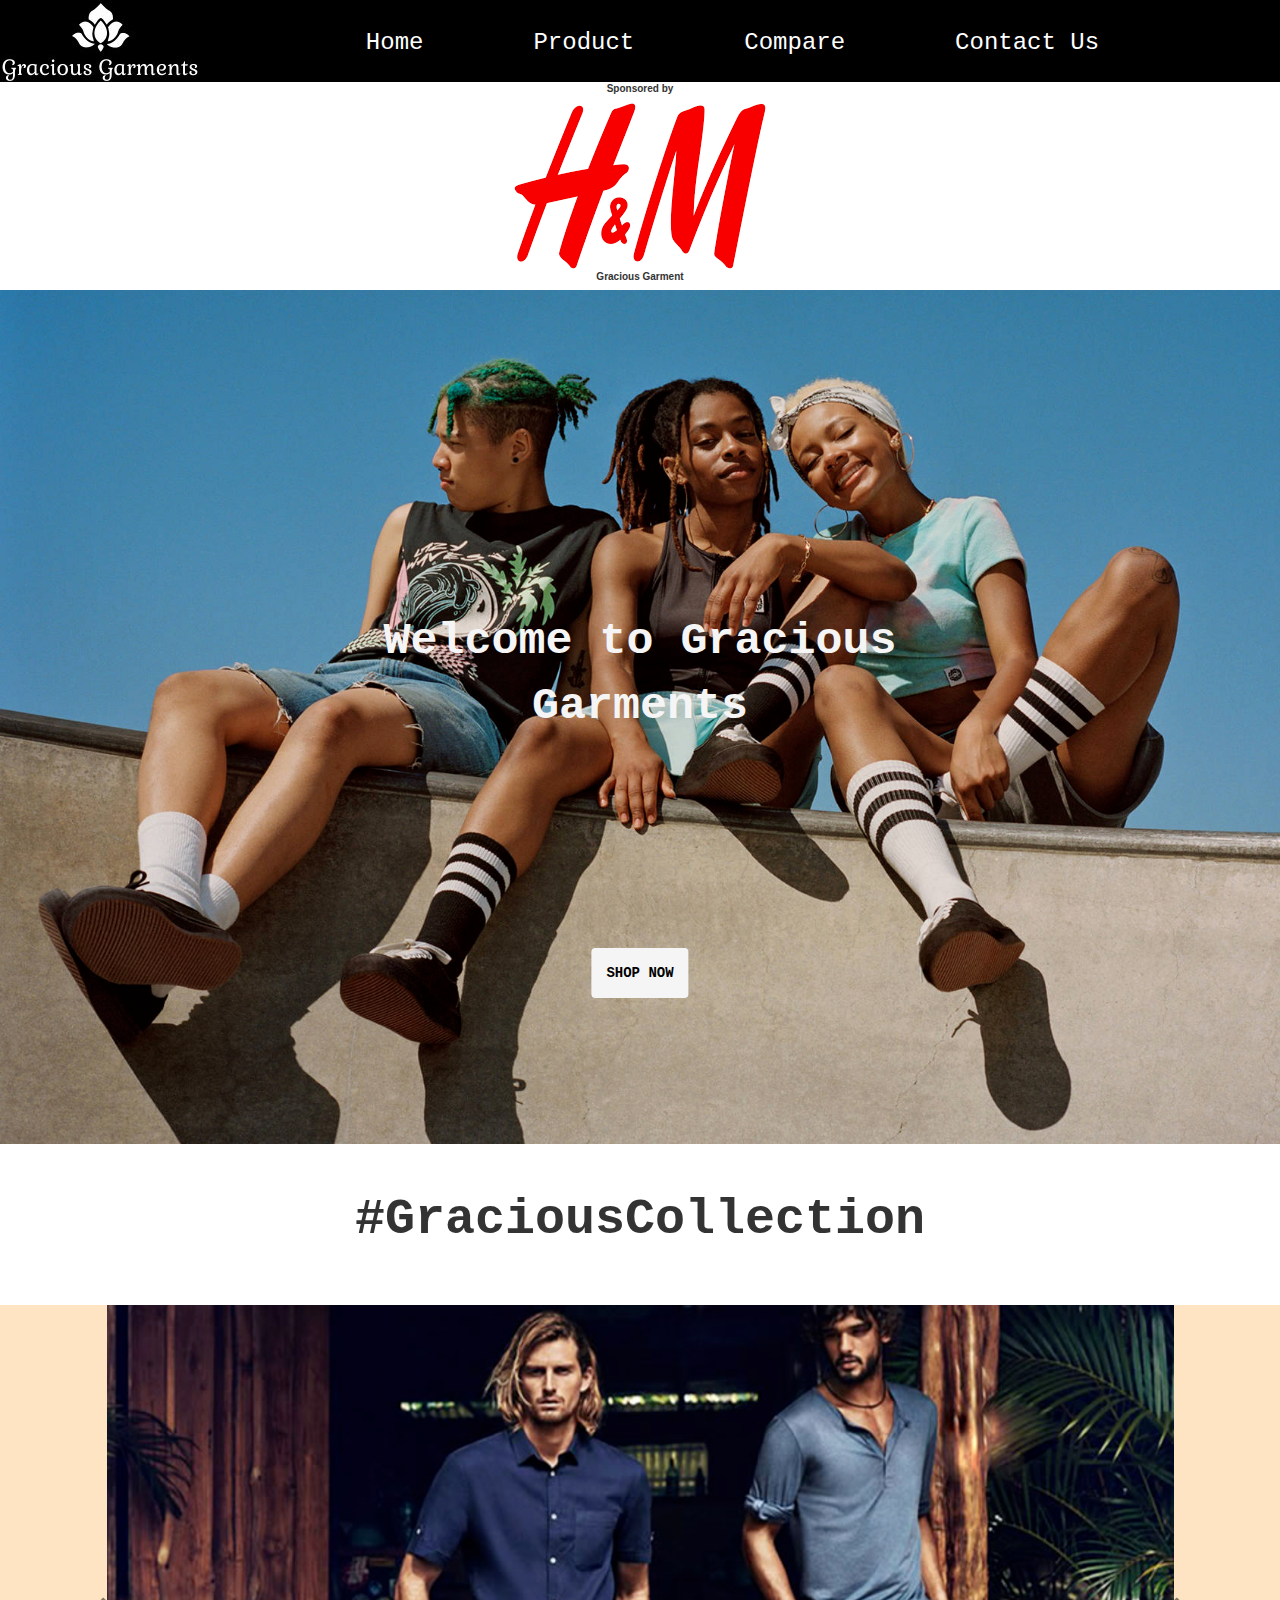
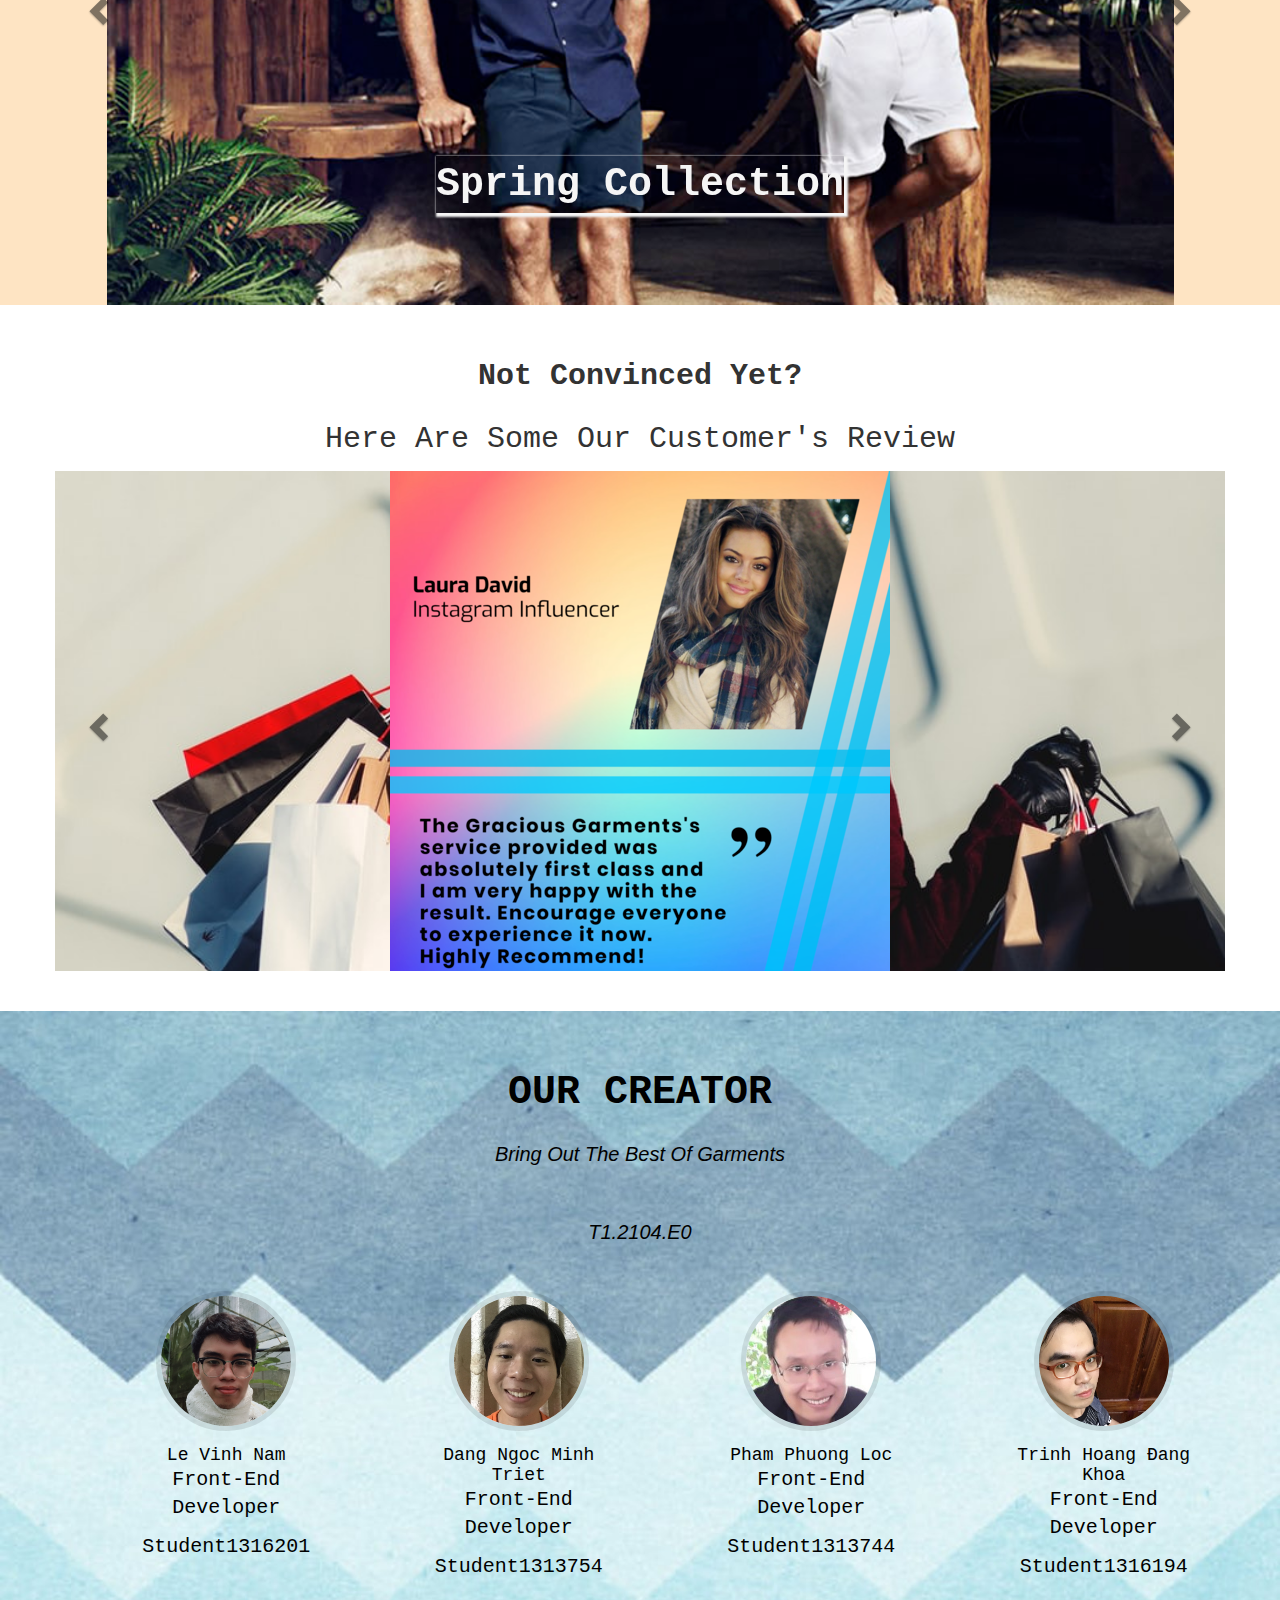
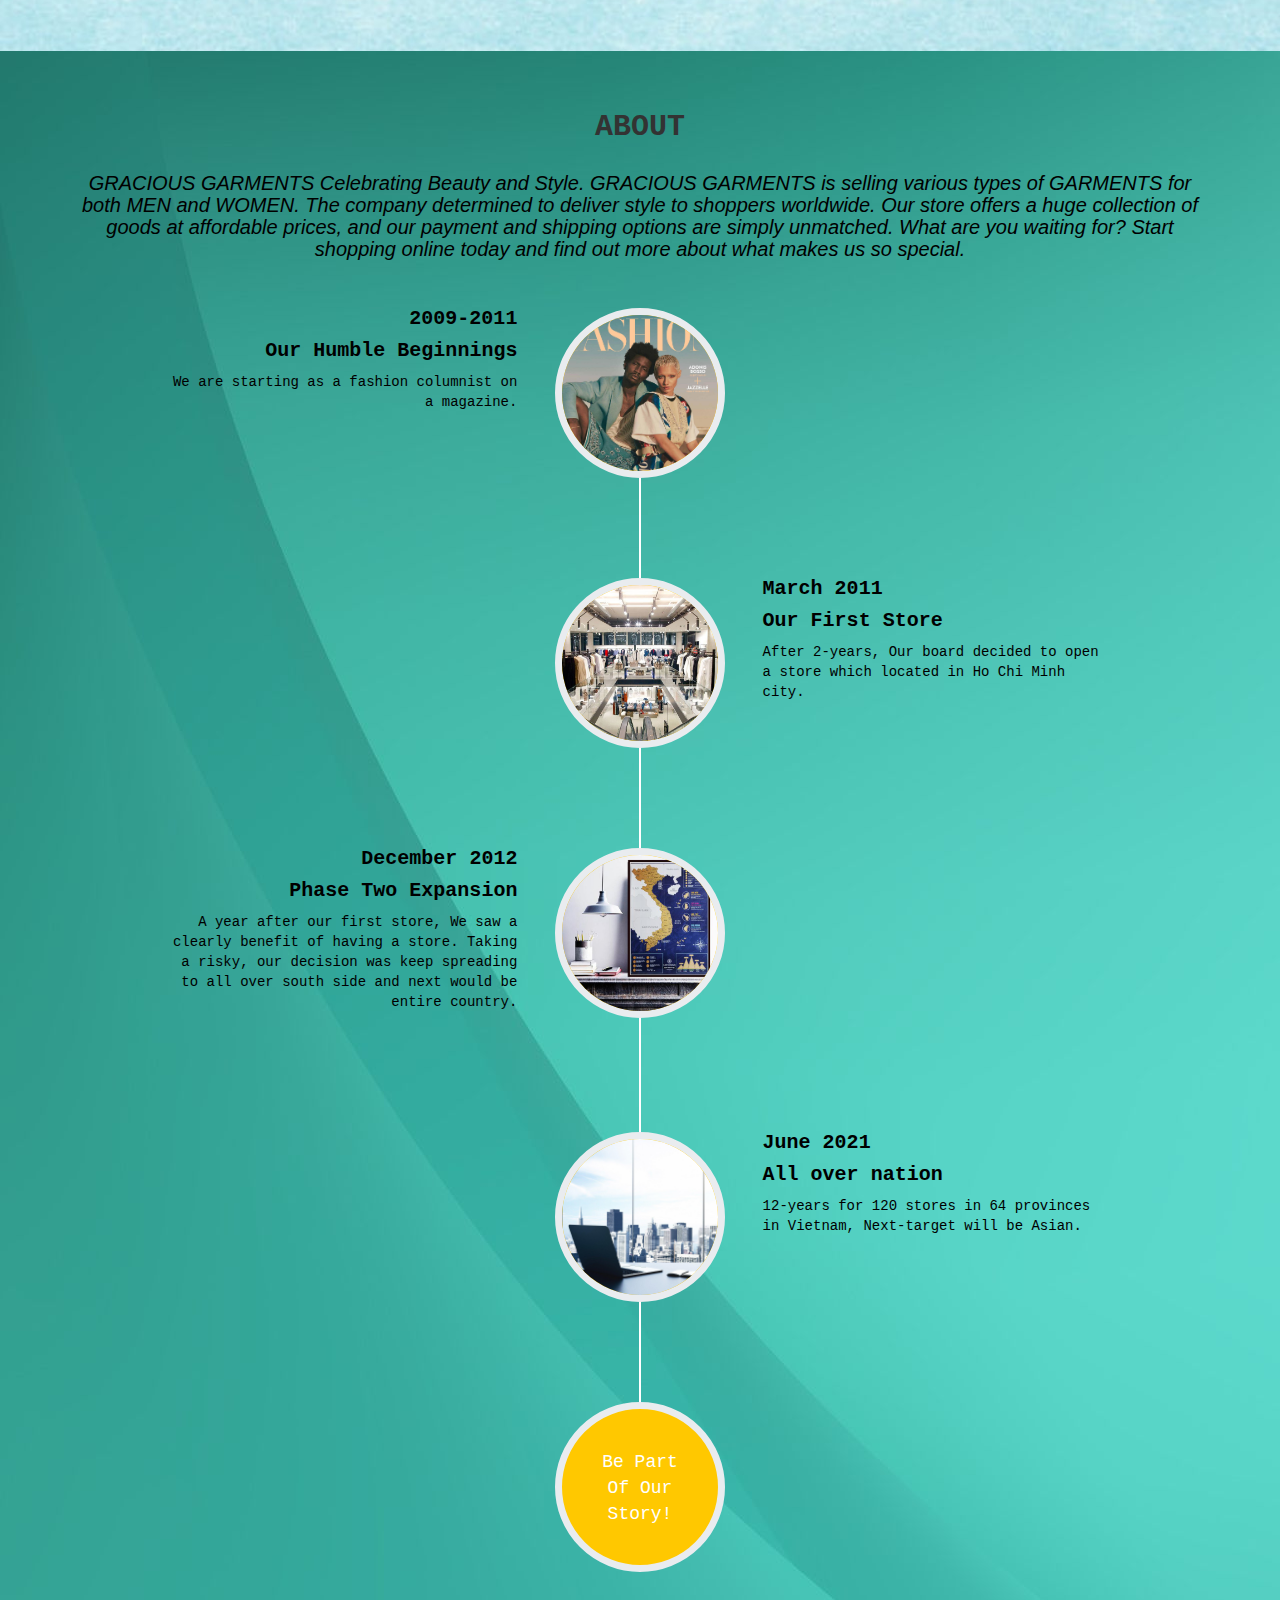
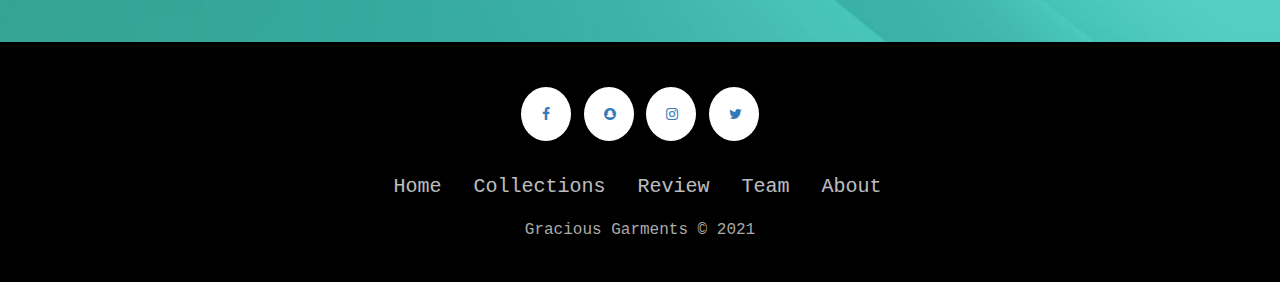
<file: index.html>
<!DOCTYPE html>
<html lang="en">

<head>
    <meta charset="UTF-8">
    <meta http-equiv="X-UA-Compatible" content="IE=edge">
    <meta name="viewport" content="width=device-width, initial-scale=1.0">
    <title>GG | Online Fashion</title>
    <link rel="icon" href="logo-title.png">
    <link rel="stylesheet" href="https://maxcdn.bootstrapcdn.com/bootstrap/3.4.1/css/bootstrap.min.css">
    <script src="https://ajax.googleapis.com/ajax/libs/jquery/3.5.1/jquery.min.js"></script>
    <script src="https://maxcdn.bootstrapcdn.com/bootstrap/3.4.1/js/bootstrap.min.js"></script>
    <link rel="stylesheet" href="css/home.css">
    <link rel="stylesheet" href="css/product.css">
    <link rel="stylesheet" href="https://cdnjs.cloudflare.com/ajax/libs/font-awesome/4.7.0/css/font-awesome.min.css">
</head>

<body>
    <!-- navbar -->

    <nav class="navbar navbar-default my-nav " role="navigation" >

        <!-- Brand and toggle get grouped for better mobile display -->
        <div class="navbar-header">
            <button type="button" class="navbar-toggle" data-toggle="collapse"
                data-target=".navbar-ex1-collapse">
                <span class="sr-only">Toggle navigation</span>
                <span class="icon-bar"></span>
                <span class="icon-bar"></span>
                <span class="icon-bar"></span>
            </button>

            <img src="garment_home_img/logo_garment.png" alt="">
        </div>

        <!-- Collect the nav links, forms, and other content for toggling -->
        <div class="collapse navbar-collapse navbar-ex1-collapse">
            <ul class="nav navbar-nav">
                <li><a href="index.html">Home</a></li>
                <li><a href="product.html">Product</a></li>
                <li><a href="compare.html">Compare</a></li>
                
                
                <li><a href="contact.html">Contact Us</a></li>
                
            </ul>
        </div>
    </nav>

    <!-- end navbar -->

    <!-- Sponsored -->
    <div class="vien">
        <div>
            <p>Sponsored by</p>
        </div>
    </div>
    <!-- Sponsored -->

    <!-- Main sponsor slideshow -->
    <header>
        <div id="mainsponsor" class="carousel slide" data-ride="carousel" data-interval="3000">
            <div class="container">
                <div class="carousel-inner">

                    <div class="item active">
                        <img src="garment_home_img/h&m.png">
                    </div>
                    <div class="item">
                        <img src="garment_home_img/gucci.png">
                    </div>
                    <div class="item">
                        <img src="garment_home_img/balencia logo 2.png" alt="">
                    </div>
                    <div class="item">
                        <img src="garment_home_img/Versace_logo.png" alt="">
                    </div>
                    <div class="item">
                        <img src="garment_home_img/hermes-logo.png" alt="">
                    </div>
                </div>
            </div>
        </div>
    </header>
    <!-- Main sponsor slideshow -->


    <!-- Đường viền -->
    <div class="vien">
        <div>
            <p>Gracious Garment</p>
        </div>
    </div>
    <!-- Đường viền -->

    <!-- wallpaper -->
    <div id="wallpaper">
        <img src="garment_home_img/wallpaper1.png" alt="" width="100%">
        <div id="center">Welcome to Gracious Garments</div>
        <div>
            <a href="product.html" target="blank"><button id="bottom-center" type="submit" class="btn btn-primary"
                    style="font-family: 'Courier New', Courier, monospace;">Shop now</button>
            </a>
        </div>
    </div>
    <!-- wallpaper -->

    <!-- Collection -->
    <div id="collection-header">#GraciousCollection</div>
    <div id="collection" class="carousel slide" data-ride="carousel" data-interval="3000">
        <div class="container">
            <div class="carousel-inner">
                <div class="item active">
                    <img src="garment_home_img/collection4.png" alt="">
                    <div id="collection-text2">Spring Collection</div>
                </div>

                <div class="item">
                    <img src="garment_home_img/collection1.png">
                    <div id="collection-text">Summer Collection</div>
                </div>
                <div class="item">
                    <img src="garment_home_img/collection2.png">
                    <div id="collection-text2">Autumn Collection</div>
                </div>
                <div class="item">
                    <img src="garment_home_img/collection3.png" alt="">
                    <div id="collection-text3">Winter Collection</div>
                </div>
            </div>
            <a class="left carousel-control" href="#collection" data-slide="prev"><span
                    class="glyphicon glyphicon-chevron-left"></span></a>
            <a class="right carousel-control" href="#collection" data-slide="next"><span
                    class="glyphicon glyphicon-chevron-right"></span></a>
        </div>
    </div>
    <!-- Collection -->

    <!-- Customer's Review -->
    <div id="review">
        <p style="font-weight: bold;">Not Convinced Yet?</p>
        <p>Here Are Some Our Customer's Review</p>
    </div>
    <div id="customer" class="carousel slide" data-ride="carousel" data-interval="3000">
        <div id="review-wallpaper" class="container">
            <div class="carousel-inner">

                <div class="item active">
                    <img src="garment_home_img/customer-review-1.png">
                </div>
                <div class="item">
                    <img src="garment_home_img/customer-review-2.png">
                </div>
                <div class="item">
                    <img src="garment_home_img/customer-review-3.png" alt="">
                </div>
                <div class="item">
                    <img src="garment_home_img/customer-review-4.png" alt="">
                </div>

            </div>
            <a class="left carousel-control" href="#customer" data-slide="prev"><span
                    class="glyphicon glyphicon-chevron-left"></span></a>
            <a class="right carousel-control" href="#customer" data-slide="next"><span
                    class="glyphicon glyphicon-chevron-right"></span></a>
        </div>
    </div>
    <!-- Customer's Review -->

    <!-- team -->
    <section class="page-section bg-light" id="team" style="background-image: url(garment_home_img/about-wallpaper.png);
    background-repeat: no-repeat; background-size: 100%;">
        <div class="container">
            <div class="text-center">
                <h2 class="section-heading text-uppercase" style="font-size: 40px;">Our Creator</h2>
                <h3 class="section-subheading text-muted">Bring Out The Best Of Garments</h3>
                <h3 class="section-subheading text-muted">T1.2104.E0</h3>
            </div>
            <div class="row">
                <div class="col-lg-3">
                    <div class="team-member">
                        <img class="rounded-circle" src="garment_home_img/nam.png" alt="..." />
                        <h4>Le Vinh Nam</h4>
                        <p class="text-muted">Front-End Developer</p>
                        <p class="text-muted">Student1316201</p>
                    </div>
                </div>
                <div class="col-lg-3">
                    <div class="team-member">
                        <img class="rounded-circle" src="garment_home_img/Triết.png" alt="..." />
                        <h4>Dang Ngoc Minh Triet</h4>
                        <p class="text-muted">Front-End Developer</p>
                        <p class="text-muted">Student1313754</p>
                    </div>
                </div>
                <div class="col-lg-3">
                    <div class="team-member">
                        <img class=" rounded-circle" src="garment_home_img/Lộc.png" alt="..." />
                        <h4>Pham Phuong Loc</h4>
                        <p class="text-muted">Front-End Developer</p>
                        <p class="text-muted">Student1313744</p>
                    </div>
                </div>

                <div class="col-lg-3">
                    <div class="team-member">
                        <img class=" rounded-circle" src="garment_home_img/Khoa.png" alt="..." />
                        <h4>Trinh Hoang Đang Khoa</h4>
                        <p class="text-muted">Front-End Developer</p>
                        <p class="text-muted">Student1316194</p>
                    </div>
                </div>
            </div>
    </section>
    <!-- team -->


    <!-- About us -->
    <section class="page-section" id="about">
        <div class="container">
            <div class="text-center">
                <h2 class="section-heading text-uppercase">About</h2>
                <h3 class="section-subheading"style="color: black;">
                    GRACIOUS GARMENTS
                    Celebrating Beauty and Style.
                    GRACIOUS GARMENTS is selling various types of GARMENTS for both MEN and WOMEN. The company
                    determined to deliver style to shoppers worldwide. Our store offers a huge collection of goods
                    at affordable prices, and our payment and shipping options are simply unmatched. What are you
                    waiting for? Start shopping online today and find out more about what makes us so special.
                </h3>
            </div>
            <ul style="color: black;" class="timeline">
                <li>
                    <div class="timeline-image"><img class="rounded-circle img-fluid" src="garment_home_img/about1.png"
                            alt="..." /></div>
                    <div class="timeline-panel">
                        <div class="timeline-heading">
                            <h4>2009-2011</h4>
                            <h4 class="subheading">Our Humble Beginnings</h4>
                        </div>
                        <div class="timeline-body">
                            <p>We are starting as a fashion columnist on a magazine.</p>
                        </div>
                    </div>
                </li>
                <li class="timeline-inverted">
                    <div class="timeline-image"><img class="rounded-circle img-fluid" src="garment_home_img/about2.png"
                            alt="..." /></div>
                    <div class="timeline-panel">
                        <div class="timeline-heading">
                            <h4>March 2011</h4>
                            <h4 class="subheading">Our First Store</h4>
                        </div>
                        <div class="timeline-body">
                            <p>After 2-years, Our board decided to open a store
                                which located in Ho Chi Minh city.
                            </p>
                        </div>
                    </div>
                </li>
                <li>
                    <div class="timeline-image"><img class="rounded-circle img-fluid" src="garment_home_img/about3.png"
                            alt="..." /></div>
                    <div class="timeline-panel">
                        <div class="timeline-heading">
                            <h4>December 2012</h4>
                            <h4 class="subheading">Phase Two Expansion</h4>
                        </div>
                        <div class="timeline-body">
                            <p>A year after our first store, We saw a clearly benefit
                                of having a store. Taking a risky, our decision was keep spreading to all over south
                                side
                                and next would be entire country.
                            </p>
                        </div>
                    </div>
                </li>
                <li class="timeline-inverted">
                    <div class="timeline-image"><img class="rounded-circle img-fluid" src="garment_home_img/about4.png"
                            alt="..." /></div>
                    <div class="timeline-panel">
                        <div class="timeline-heading">
                            <h4>June 2021</h4>
                            <h4 class="subheading">All over nation</h4>
                        </div>
                        <div class="timeline-body">
                            <p>12-years for 120 stores in 64 provinces in Vietnam, Next-target
                                will be Asian.
                            </p>
                        </div>
                    </div>
                </li>
                <li class="timeline-inverted">
                    <div class="timeline-image">
                        <h4>
                            Be Part
                            <br />
                            Of Our
                            <br />
                            Story!
                        </h4>
                    </div>
                </li>
            </ul>
        </div>

        <!-- Back to top button -->
        <button id="myBtn" onclick="topFunction()">
            <img src="garment_home_img/button_ontop.png" alt="">
        </button>
        <!-- Back to top button -->
    </section>
    <!-- About us -->

    <!-- Footer -->
    <footer style="margin-top: 0;">
        <div class="footer-basic">
                <div class="social">
                    <a href="#"><i class="fa fa-facebook"></i></a>
                    <a href="#"><i class="fa fa-snapchat"></i></a>
                    <a href="#"><i class="fa fa-instagram"></i></a>
                    <a href="#"><i class="fa fa-twitter"></i></a>
                </div>
                <ul class="list-inline">
                    <li class="list-inline-item"><a href="#">Home</a></li>
                    <li class="list-inline-item"><a href="#collection-header">Collections</a></li>
                    <li class="list-inline-item"><a href="#review">Review</a></li>
                    <li class="list-inline-item"><a href="#team">Team</a></li>
                    <li class="list-inline-item"><a href="#about">About</a></li>
                </ul>
                <p class="copyright">Gracious Garments © 2021</p>
        </div>
    </footer>
    <!-- End of footer -->



    <script>
        //The slide show continue sliding even when hover
        $('#mainsponsor').carousel({
            pause: false
        })

        //Get the button
        var mybutton = document.getElementById("myBtn");

        //When the user scrolls down 40px from the top of the document, show the button
        window.onscroll = function () { scrollFunction() };

        function scrollFunction() {
            if (document.body.scrollTop > 40 || document.documentElement.scrollTop > 40) {
                mybutton.style.display = "block";
            } else {
                mybutton.style.display = "none";
            }
        }

        //When the user clicks on the button, scroll to the top of the document
        function topFunction() {
            document.body.scrollTop = 0;
            document.documentElement.scrollTop = 0;
        }
    </script>
</body>

</html>
</file>
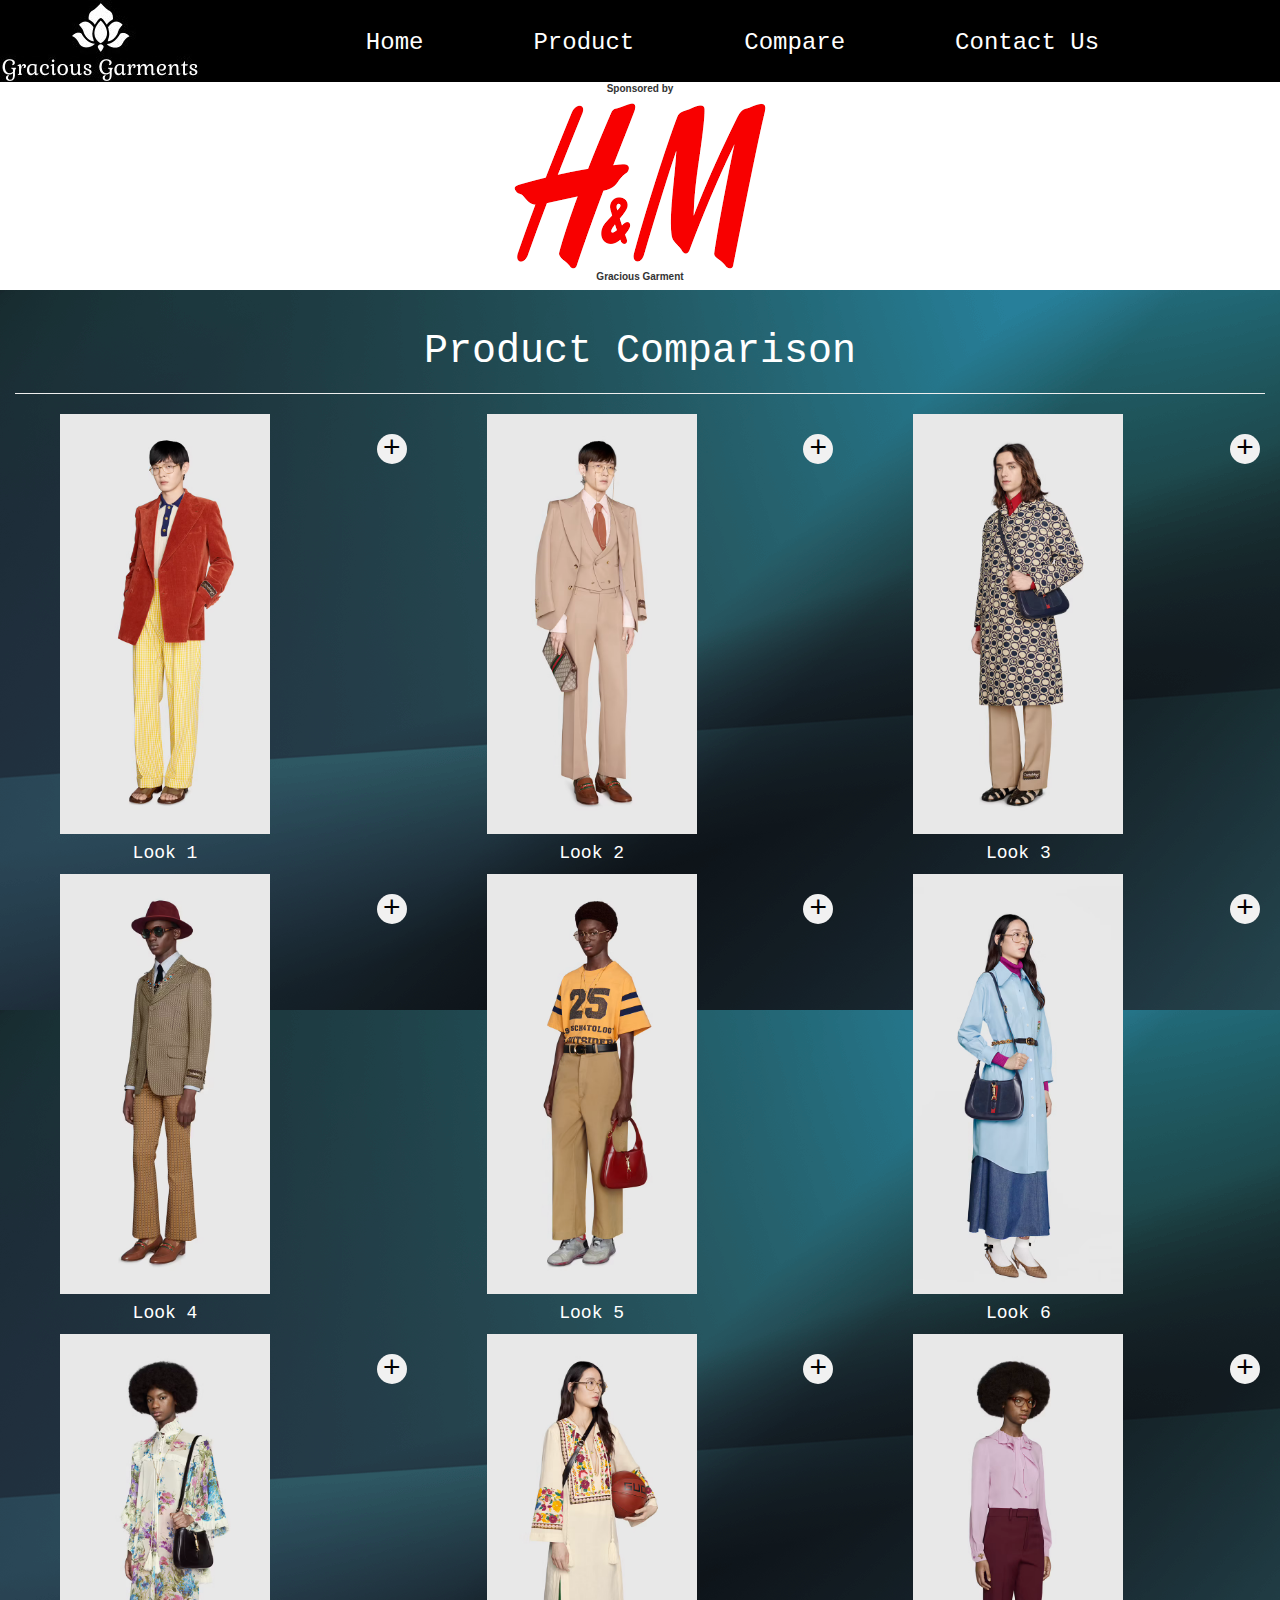
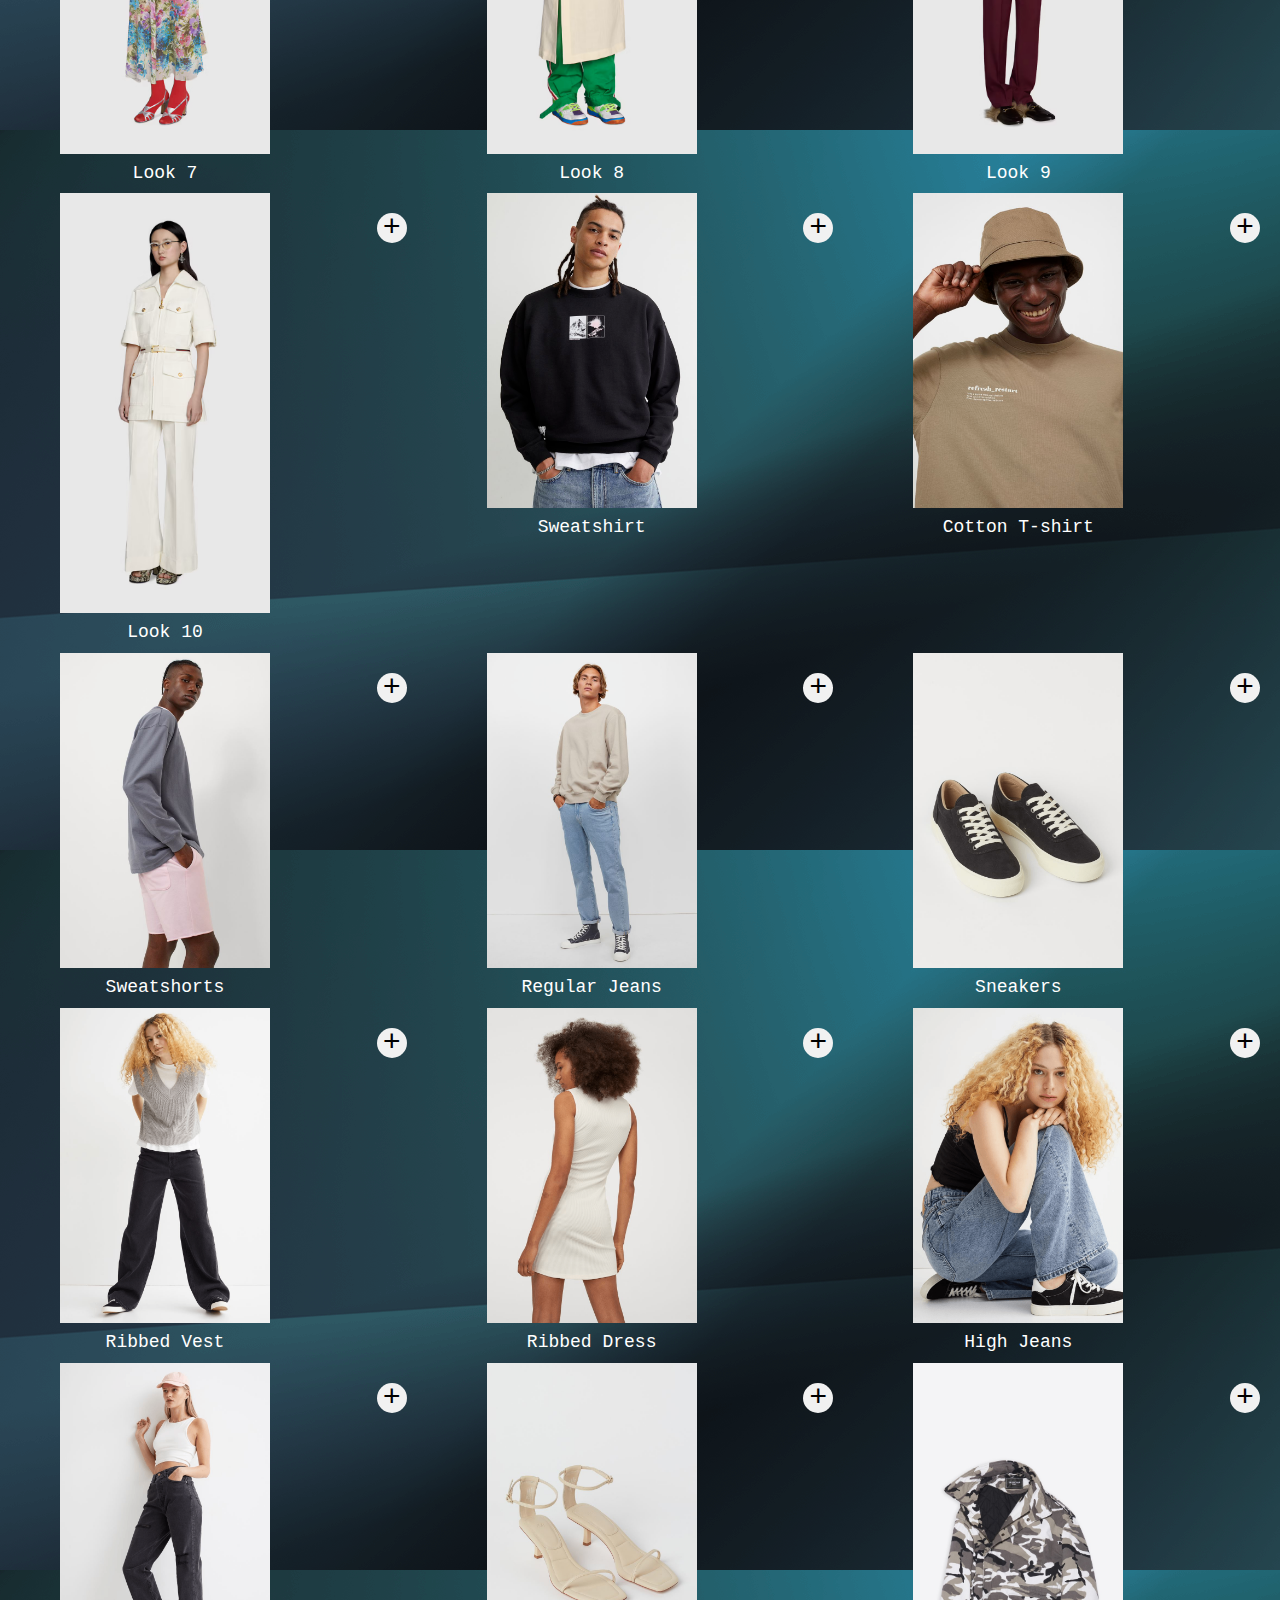
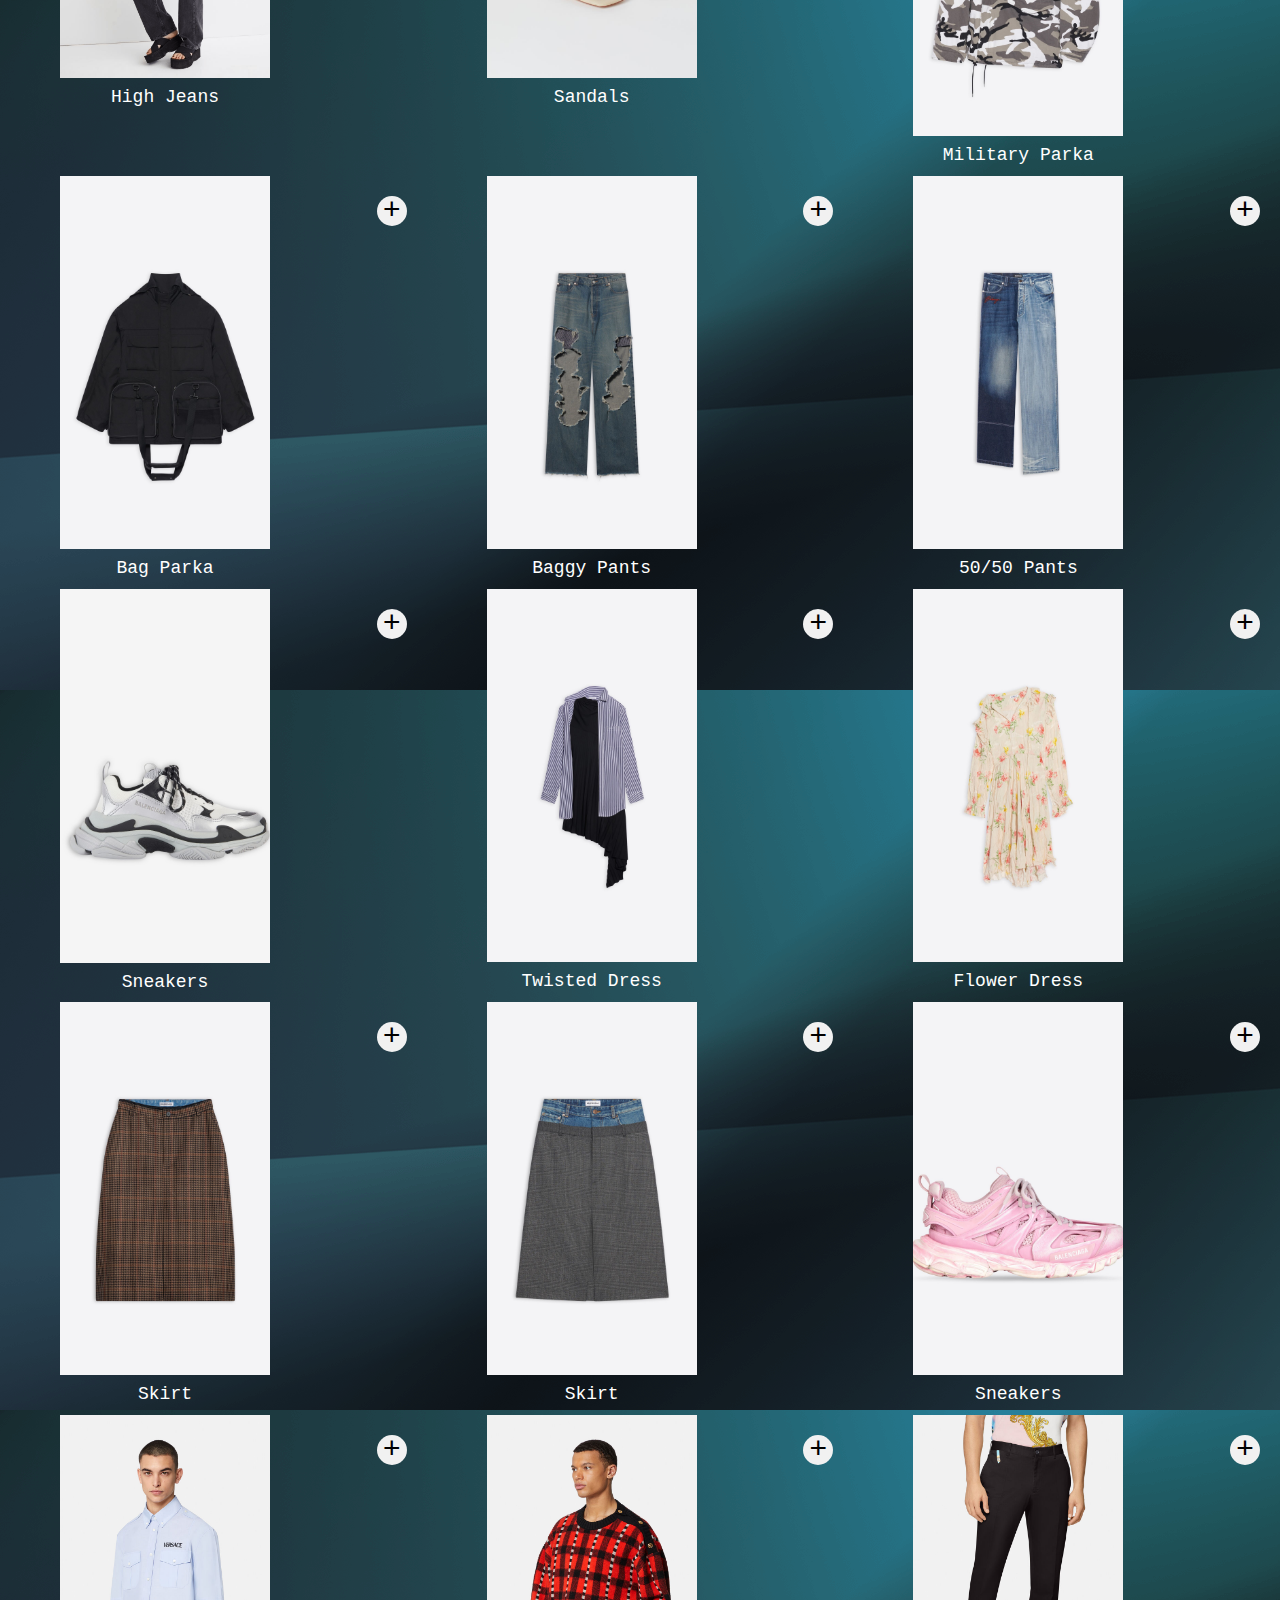
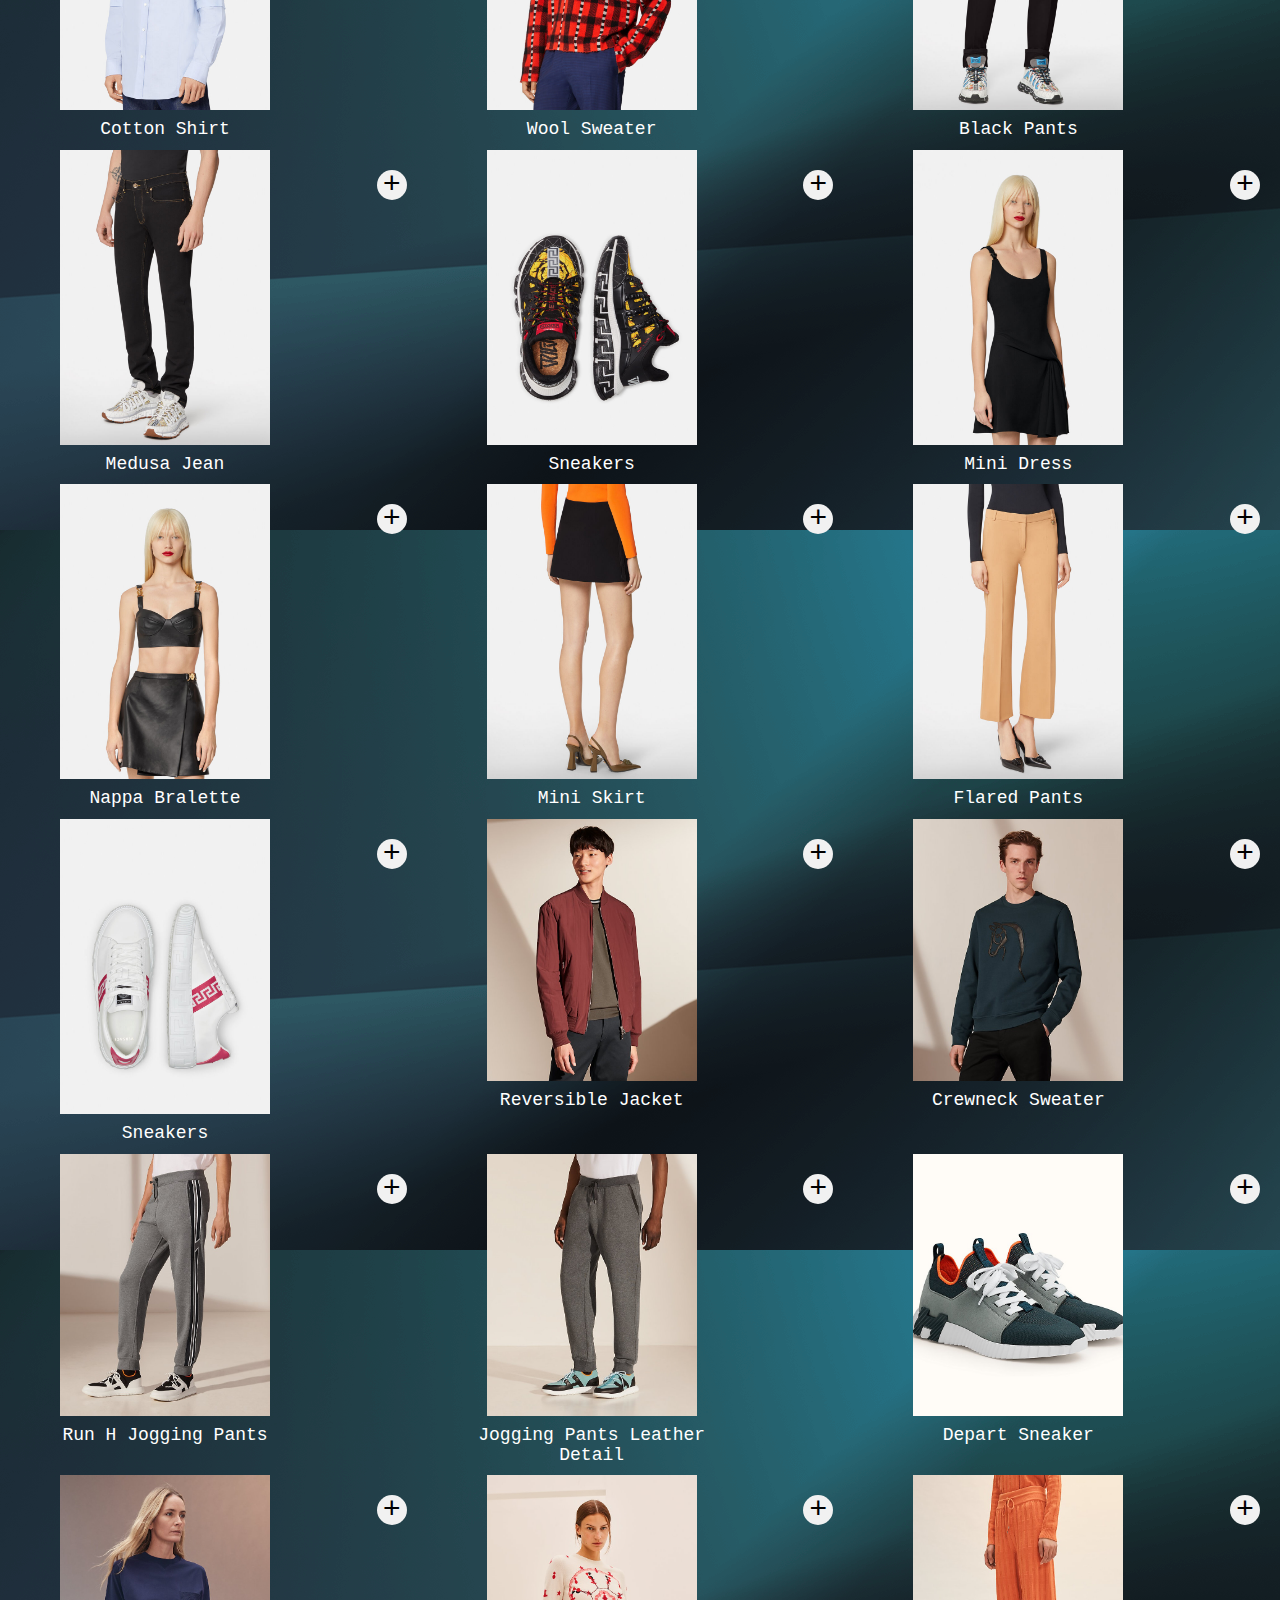
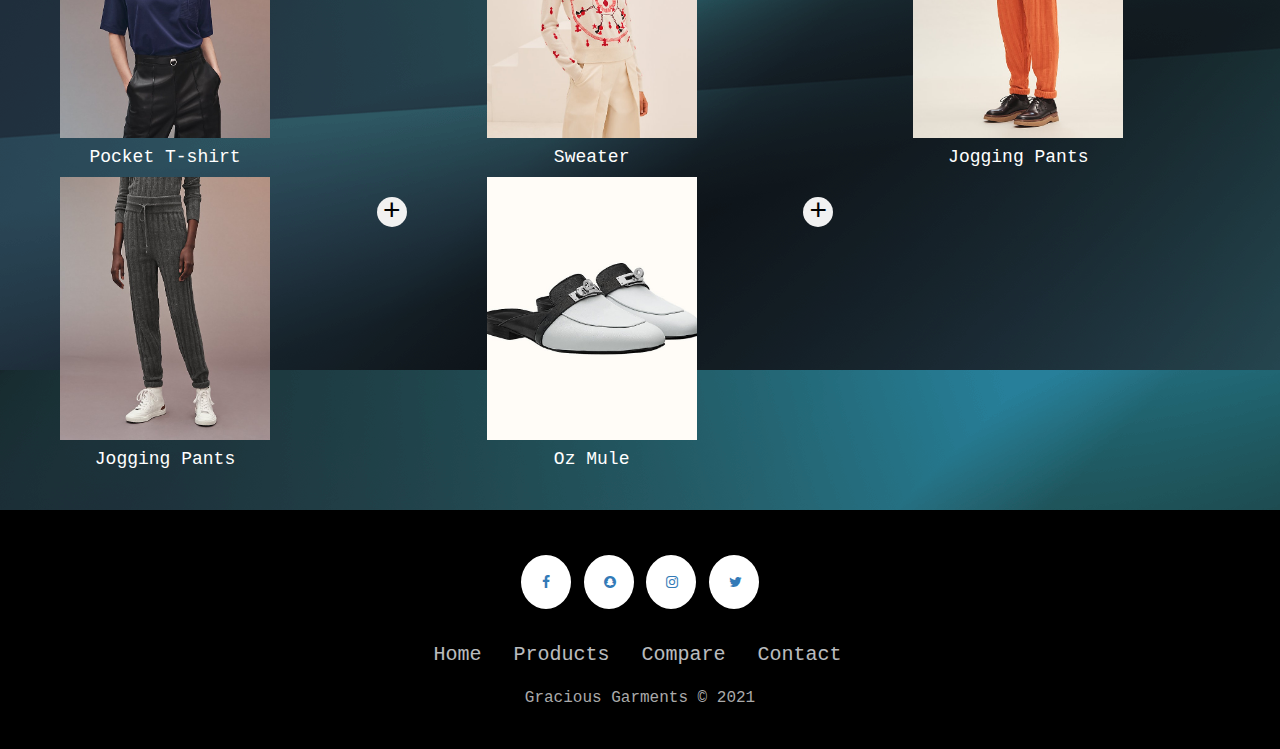
<file: compare.html>
<!DOCTYPE html>
<html lang="en">

<head>
    <meta charset="UTF-8">
    <meta http-equiv="X-UA-Compatible" content="IE=edge">
    <meta name="viewport" content="width=device-width, initial-scale=1.0">
    <title>GG | Product Compare</title>
    <link rel="icon" href="logo-title.png">
    <link rel="stylesheet" href="https://maxcdn.bootstrapcdn.com/bootstrap/3.4.1/css/bootstrap.min.css">
    <script src="https://ajax.googleapis.com/ajax/libs/jquery/3.5.1/jquery.min.js"></script>
    <script src="https://maxcdn.bootstrapcdn.com/bootstrap/3.4.1/js/bootstrap.min.js"></script>

    <!-- Navbar and Footer css -->
    <link rel="stylesheet" href="css/home.css">
    <link rel="stylesheet" href="css/product.css">
    <link rel="stylesheet" href="https://cdnjs.cloudflare.com/ajax/libs/font-awesome/4.7.0/css/font-awesome.min.css">

    <!-- File json and javascript -->
    <link rel="stylesheet" href="css/style3.css">
    <script src="js/compare3-json.js"></script>
</head>

<body>

    <!-- navbar -->

    <nav class="navbar navbar-default my-nav " role="navigation" >

        <!-- Brand and toggle get grouped for better mobile display -->
        <div class="navbar-header">
            <button type="button" class="navbar-toggle" data-toggle="collapse"
                data-target=".navbar-ex1-collapse">
                <span class="sr-only">Toggle navigation</span>
                <span class="icon-bar"></span>
                <span class="icon-bar"></span>
                <span class="icon-bar"></span>
            </button>

            <img src="garment_home_img/logo_garment.png" alt="">
        </div>

        <!-- Collect the nav links, forms, and other content for toggling -->
        <div class="collapse navbar-collapse navbar-ex1-collapse">
            <ul class="nav navbar-nav">
                <li><a href="index.html">Home</a></li>
                <li><a href="product.html">Product</a></li>
                <li><a href="compare.html">Compare</a></li>
                
                
                <li><a href="contact.html">Contact Us</a></li>
                
            </ul>
        </div>
    </nav>

    <!-- end navbar -->

     <!-- Sponsored -->
     <div class="vien">
        <div>
            <p>Sponsored by</p>
        </div>
    </div>
    <!-- Sponsored -->

    <!-- Main sponsor slideshow -->
    <header>
        <div id="mainsponsor" class="carousel slide" data-ride="carousel" data-interval="3000">
            <div class="container">
                <div class="carousel-inner">

                    <div class="item active">
                        <img src="garment_home_img/h&m.png">
                    </div>
                    <div class="item">
                        <img src="garment_home_img/gucci.png">
                    </div>
                    <div class="item">
                        <img src="garment_home_img/balencia logo 2.png" alt="">
                    </div>
                    <div class="item">
                        <img src="garment_home_img/Versace_logo.png" alt="">
                    </div>
                    <div class="item">
                        <img src="garment_home_img/hermes-logo.png" alt="">
                    </div>
                </div>
            </div>
        </div>
    </header>
    <!-- Main sponsor slideshow -->

    <!-- Đường viền -->
    <div class="vien">
        <div>
            <p>Gracious Garment</p>
        </div>
    </div>
    <!-- Đường viền -->

    <!-- Compare -->
    <section>
        <div style="background-image: url(garment_home_img/compare-wall.png); background-size: 100%; color: white;" 
        class="container-fluid">    
            <div class="page-header">
                <h1 style="text-align: center; font-size: 40px;">Product Comparison</h1>
            </div>
    
            <!-- product-list panel -->
            <div class="row" id="body-data">
                
            </div>
            <!-- end of product-list panel -->
    
    
            <!--preview panel-->
            <div class="panel-body  w3-center">
                <div class="row w3-card-4 w3-light-grey w3-round-large w3-border comparePanle w3-margin-top">
                    <div class="row">
                        <div class="col-lg-9 col-md-8 col-sm-6 w3-margin-top">
                            <h4>Added for comparison</h4>
                        </div>
                        <div class="col-lg-3 col-md-4 col-sm-6 w3-margin-top">  
                            <button class="btn btn-danger cmprBtn" disabled>Compare</button>
                        </div>
                    </div>
                    <div class="row titleMargin comparePan">
                    </div>
                </div>
            </div>
            <!--end of preview panel-->
    
    
            <!-- comparision popup-->
            <div id="id01" class="w3-animate-zoom w3-white w3-modal modPos">
                <div class="container">
                    <a onclick="document.getElementById('id01').style.display='none'" class="w3-closebtn closeBtn">×</a>
                </div>
                <div class="row contentPop w3-margin-top">
                </div>
    
            </div>
            <!--end of comparision popup-->
    
    
            <!--  warning model  -->
            <div id="WarningModal" class="modal">
                <div class="modal-dialog">
                    <div class="modal-content">
                        <div class="modal-header" style="background-color: cadetblue;">
                            <h4 class="modal-title"><span> ⚠ </span> Error</h4>
                        </div>
                        <div class="modal-body">
                            <h3>Maximum of Three products are allowed for comparision</h3>
                        </div>
    
                        <div class="modal-footer">
                            <button type="button" class="btn btn-info" data-dismiss="modal">Close</button>
                        </div>
                    </div>
                </div>
            </div>
            <!--  end of warning model  -->
        </div>

    </section>
    <!-- End of compare -->

     <!-- Back to top button -->
     <button id="myBtn" onclick="topFunction()">
        <img src="garment_home_img/button_ontop.png" alt="">
    </button>
    <!-- Back to top button -->
  
    <!-- Footer -->
    <footer style="margin-top: 0;">
        <div class="footer-basic">
                <div class="social">
                    <a href="#"><i class="fa fa-facebook"></i></a>
                    <a href="#"><i class="fa fa-snapchat"></i></a>
                    <a href="#"><i class="fa fa-instagram"></i></a>
                    <a href="#"><i class="fa fa-twitter"></i></a>
                </div>
                <ul class="list-inline">
                    <li class="list-inline-item"><a href="index.html">Home</a></li>
                    <li class="list-inline-item"><a href="product.html">Products</a></li>
                    <li class="list-inline-item"><a href="#">Compare</a></li>
                    <li class="list-inline-item"><a href="contact.html">Contact</a></li>
                </ul>
                <p class="copyright">Gracious Garments © 2021</p>
        </div>
    </footer>
    <!-- End of footer -->

    <!-- script of slide show -->
    <script>
        //The slide show continue sliding even when hover
        $('#mainsponsor').carousel({
            pause: false
        })

        //Get the button
        var mybutton = document.getElementById("myBtn");

        //When the user scrolls down 40px from the top of the document, show the button
        window.onscroll = function () { scrollFunction() };

        function scrollFunction() {
            if (document.body.scrollTop > 40 || document.documentElement.scrollTop > 40) {
                mybutton.style.display = "block";
            } else {
                mybutton.style.display = "none";
            }
        }

        //When the user clicks on the button, scroll to the top of the document
        function topFunction() {
            document.body.scrollTop = 0;
            document.documentElement.scrollTop = 0;
        }
    </script>
    <!-- end of script -->

</body>

</html>
</file>
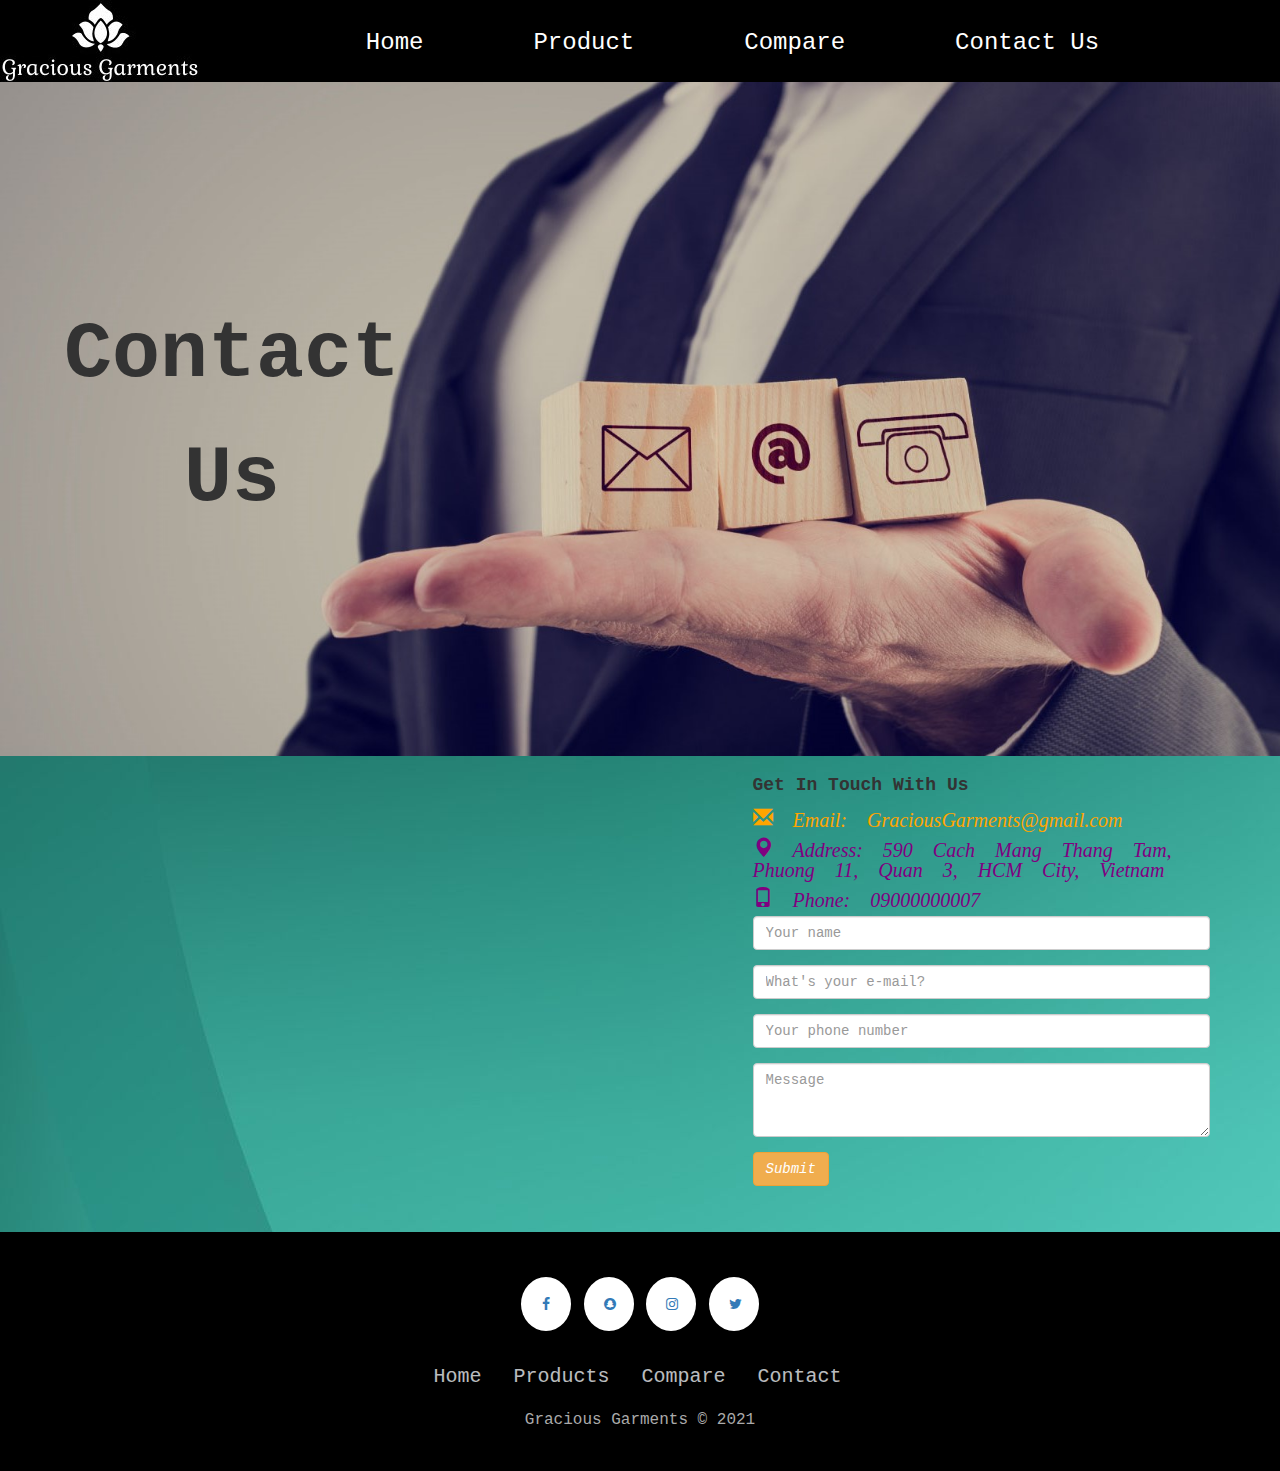
<file: contact.html>
<!DOCTYPE html>
<html lang="en">

<head>
    <meta charset="UTF-8">
    <meta http-equiv="X-UA-Compatible" content="IE=edge">
    <meta name="viewport" content="width=device-width, initial-scale=1.0">
    <title>GG | Contact</title>
    <link rel="icon" href="logo-title.png">
    <link rel="stylesheet" href="https://maxcdn.bootstrapcdn.com/bootstrap/3.4.1/css/bootstrap.min.css">
    <script src="https://ajax.googleapis.com/ajax/libs/jquery/3.5.1/jquery.min.js"></script>
    <script src="https://maxcdn.bootstrapcdn.com/bootstrap/3.4.1/js/bootstrap.min.js"></script>
    <link rel="stylesheet" href="css/home.css">
    <link rel="stylesheet" href="https://cdnjs.cloudflare.com/ajax/libs/font-awesome/4.7.0/css/font-awesome.min.css">

    <style>
        /* CSS for back-ground form contact */
        #contact {
            background-image: url(garment_home_img/wall_about.jpg);
            padding: 10px;
        }
    </style>

</head>

<body>

    <!-- navbar -->

    <nav class="navbar navbar-default my-nav " role="navigation" >

        <!-- Brand and toggle get grouped for better mobile display -->
        <div class="navbar-header">
            <button type="button" class="navbar-toggle" data-toggle="collapse"
                data-target=".navbar-ex1-collapse">
                <span class="sr-only">Toggle navigation</span>
                <span class="icon-bar"></span>
                <span class="icon-bar"></span>
                <span class="icon-bar"></span>
            </button>

            <img src="garment_home_img/logo_garment.png" alt="">
        </div>

        <!-- Collect the nav links, forms, and other content for toggling -->
        <div class="collapse navbar-collapse navbar-ex1-collapse">
            <ul class="nav navbar-nav">
                <li><a href="index.html">Home</a></li>
                <li><a href="product.html">Product</a></li>
                <li><a href="compare.html">Compare</a></li>
                
                
                <li><a href="contact.html">Contact Us</a></li>
                
            </ul>
        </div>
    </nav>

    <!-- end navbar -->

    <div style="position: relative;">
        <img src="garment_home_img/contact-wallpaper.png" alt="" width="100%">
        <div style="position: absolute; top: 32%;left: 5%; font-weight: bold;font-size: 80px;font-family: 'Courier New', Courier, monospace; 
        text-align: center; color: #333;">
        <p>Contact</p>
        <p>Us</p>
        </div>
    </div>

    <!-- Contact -->
    <section id="contact">
        <div class="container">
            <!-- Google map API -->
            <div class="row">
                <div  class="col-md-7 col-sm-7">
                    <iframe
                        src="https://www.google.com/maps/embed?pb=!1m18!1m12!1m3!1d3919.325247592187!2d106.66410831480873!3d10.786382261959323!2m3!1f0!2f0!3f0!3m2!1i1024!2i768!4f13.1!3m3!1m2!1s0x31752ed23c80767d%3A0x5a981a5efee9fd7d!2zNTkwIEPDoWNoIE3huqFuZyBUaMOhbmcgVMOhbSwgUGjGsOG7nW5nIDExLCBRdeG6rW4gMywgVGjDoG5oIHBo4buRIEjhu5MgQ2jDrSBNaW5oLCBWaeG7h3QgTmFt!5e0!3m2!1svi!2s!4v1616127000553!5m2!1svi!2s"
                        width="600" height="450" style="border:0;" allowfullscreen="" loading="lazy">
                    </iframe>
                </div>
                <!-- Google map API -->

                <!-- Form of examples -->
                <div class="col-md-5 col-sm-5">
                    <h4><strong>Get In Touch With Us</strong></h4>
                    <p class="glyphicon glyphicon-envelope" style="color:orange; font-size: 20px;"><i> Email:
                            GraciousGarments@gmail.com </i></p><br>
                    <p class="glyphicon glyphicon-map-marker" style="color: purple; font-size: 20px;"><i> Address: 590
                            Cach Mang Thang
                            Tam, Phuong 11, Quan 3, HCM City, Vietnam</i></p><br>
                    <p class="glyphicon glyphicon-phone" style="color: purple; font-size: 20px;"><i> Phone:
                            09000000007</i></p><br>

                    <!-- Form of contact -->
                    <form id="form-contact">
                        <div class="form-group">
                            <input type="text" class="form-control" name="fullname" id="fullname"
                                placeholder="Your name" required>
                        </div>
                        <div class="form-group">
                            <input type="email" class="form-control" name="mail" id="mail" placeholder="What's your e-mail?"
                                required>
                        </div>
                        <div class="form-group">
                            <input type="tel" class="form-control" name="" value="" placeholder="Your phone number">
                        </div>
                        <div class="form-group">
                            <textarea class="form-control" name="" rows="3" placeholder="Message"></textarea>
                        </div>

                        <!-- button -->
                        <button class="btn btn-warning" type="submit" name="button">
                            <i aria-hidden="true">Submit</i>
                        </button>
                    </form>
                </div>
            </div>
        </div>

    </section>
    <!-- End of contact -->

    <!-- Footer -->
    <footer style="margin-top: 0;">
        <div class="footer-basic">
                <div class="social">
                    <a href="#"><i class="fa fa-facebook"></i></a>
                    <a href="#"><i class="fa fa-snapchat"></i></a>
                    <a href="#"><i class="fa fa-instagram"></i></a>
                    <a href="#"><i class="fa fa-twitter"></i></a>
                </div>
                <ul class="list-inline">
                    <li class="list-inline-item"><a href="index.html">Home</a></li>
                    <li class="list-inline-item"><a href="product.html">Products</a></li>
                    <li class="list-inline-item"><a href="compare.html">Compare</a></li>
                    <li class="list-inline-item"><a href="#">Contact</a></li>
                </ul>
                <p class="copyright">Gracious Garments © 2021</p>
        </div>
    </footer>
    <!-- End of footer -->

    <!-- script of slide show -->
    <script>
        //The slide show continue sliding even when hover
        $('#mainsponsor').carousel({
            pause: false
        })

        //script to check form contact
        jQuery(function ($) {
            $("#form-contact").submit(function (e) {
                e.preventDefault();

                //Check Name
                let Fullname = $("#fullname").val().trim();
                let ge = /^[a-z ]{3,}$/ig
                if (ge.test(Fullname) == false) {
                    alert("Your name is invalid ! Your name must not contain any number or special characters.");
                    $("#fullname").focus();
                    return false;
                }

                let Email = $("#mail").val().trim();
                let te = /^[\w\-\.]+@([\w\-]+\.)+[\w\-]{2,3}$/g
                if (te.test(Email) == false) {
                    alert("Your e-mail is invalid ! Your e-mail must follow this format xxx@xxx.xxx.");
                    $("#mail").focus();
                    return false;
                }

                alert("Thank you for your contact, we will reply you soon.");

            });
        });

    </script>
    <!-- end of script -->
</body>

</html>
</file>
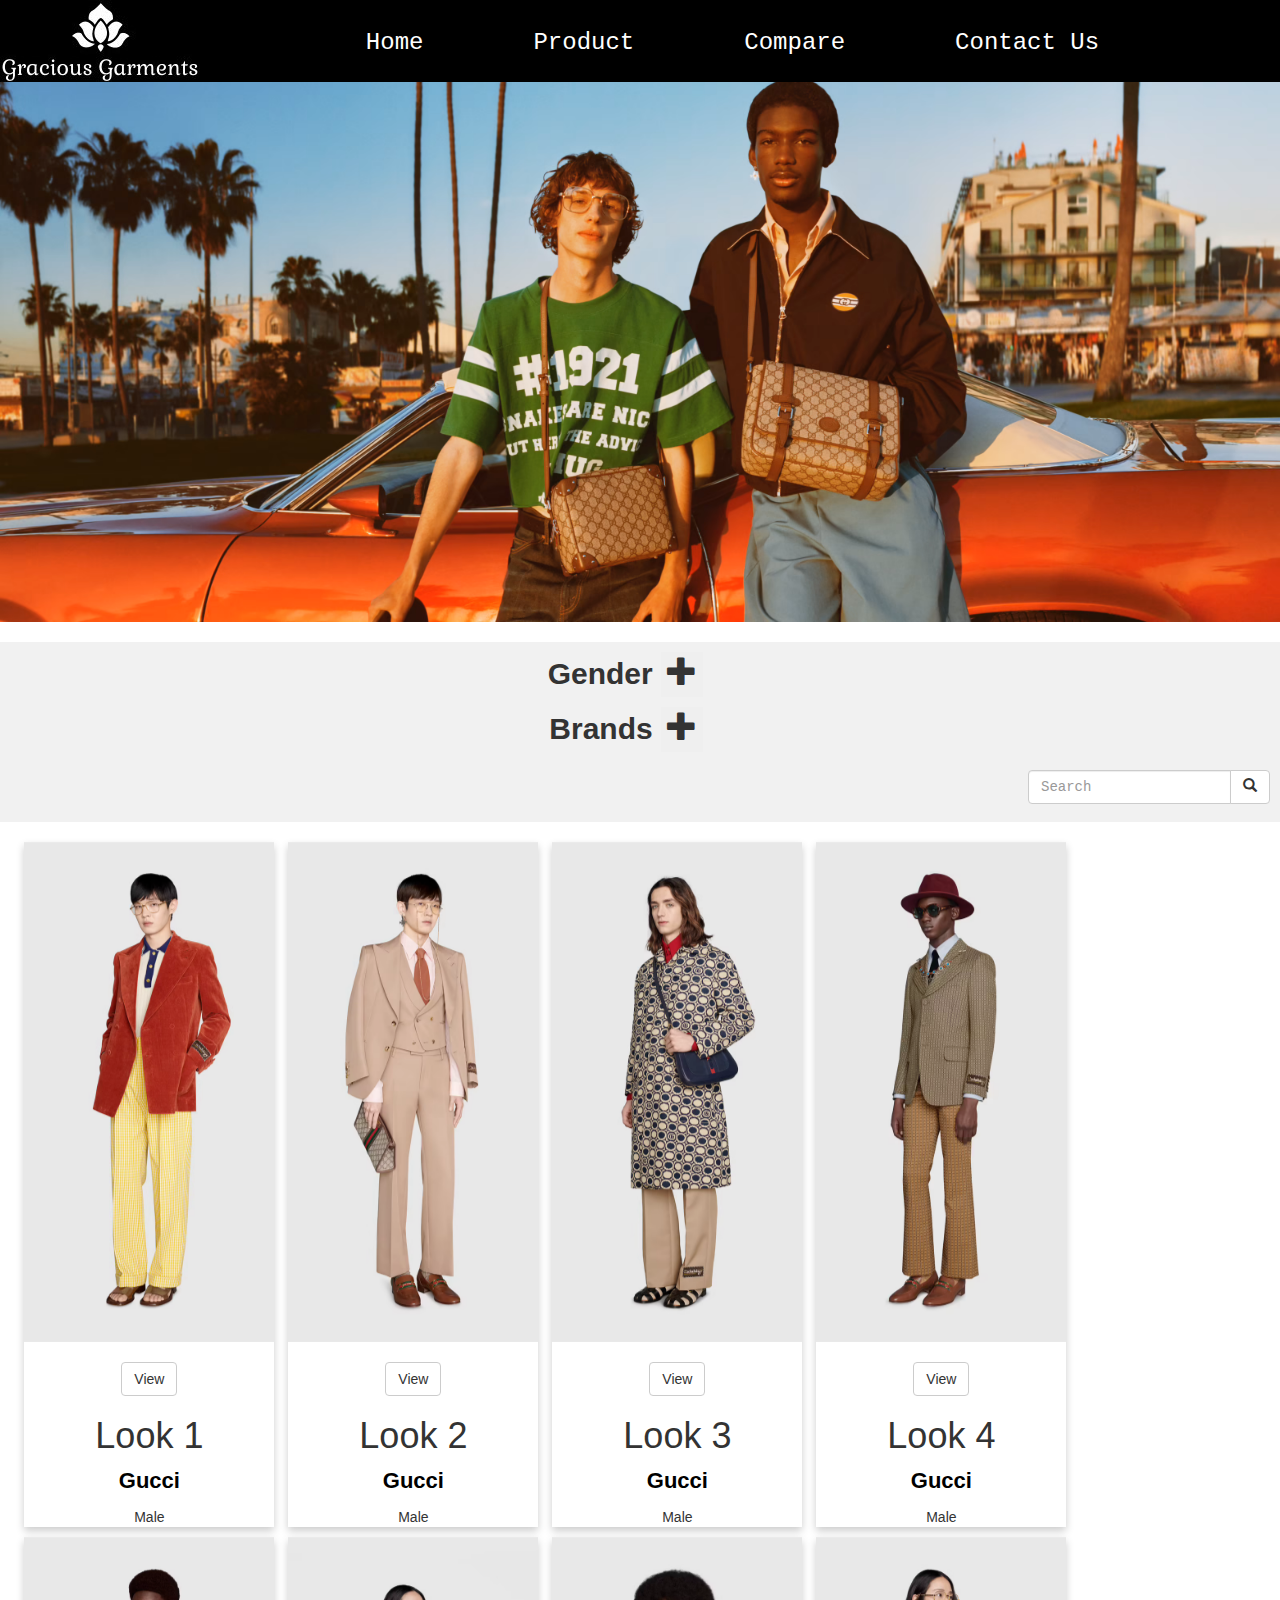
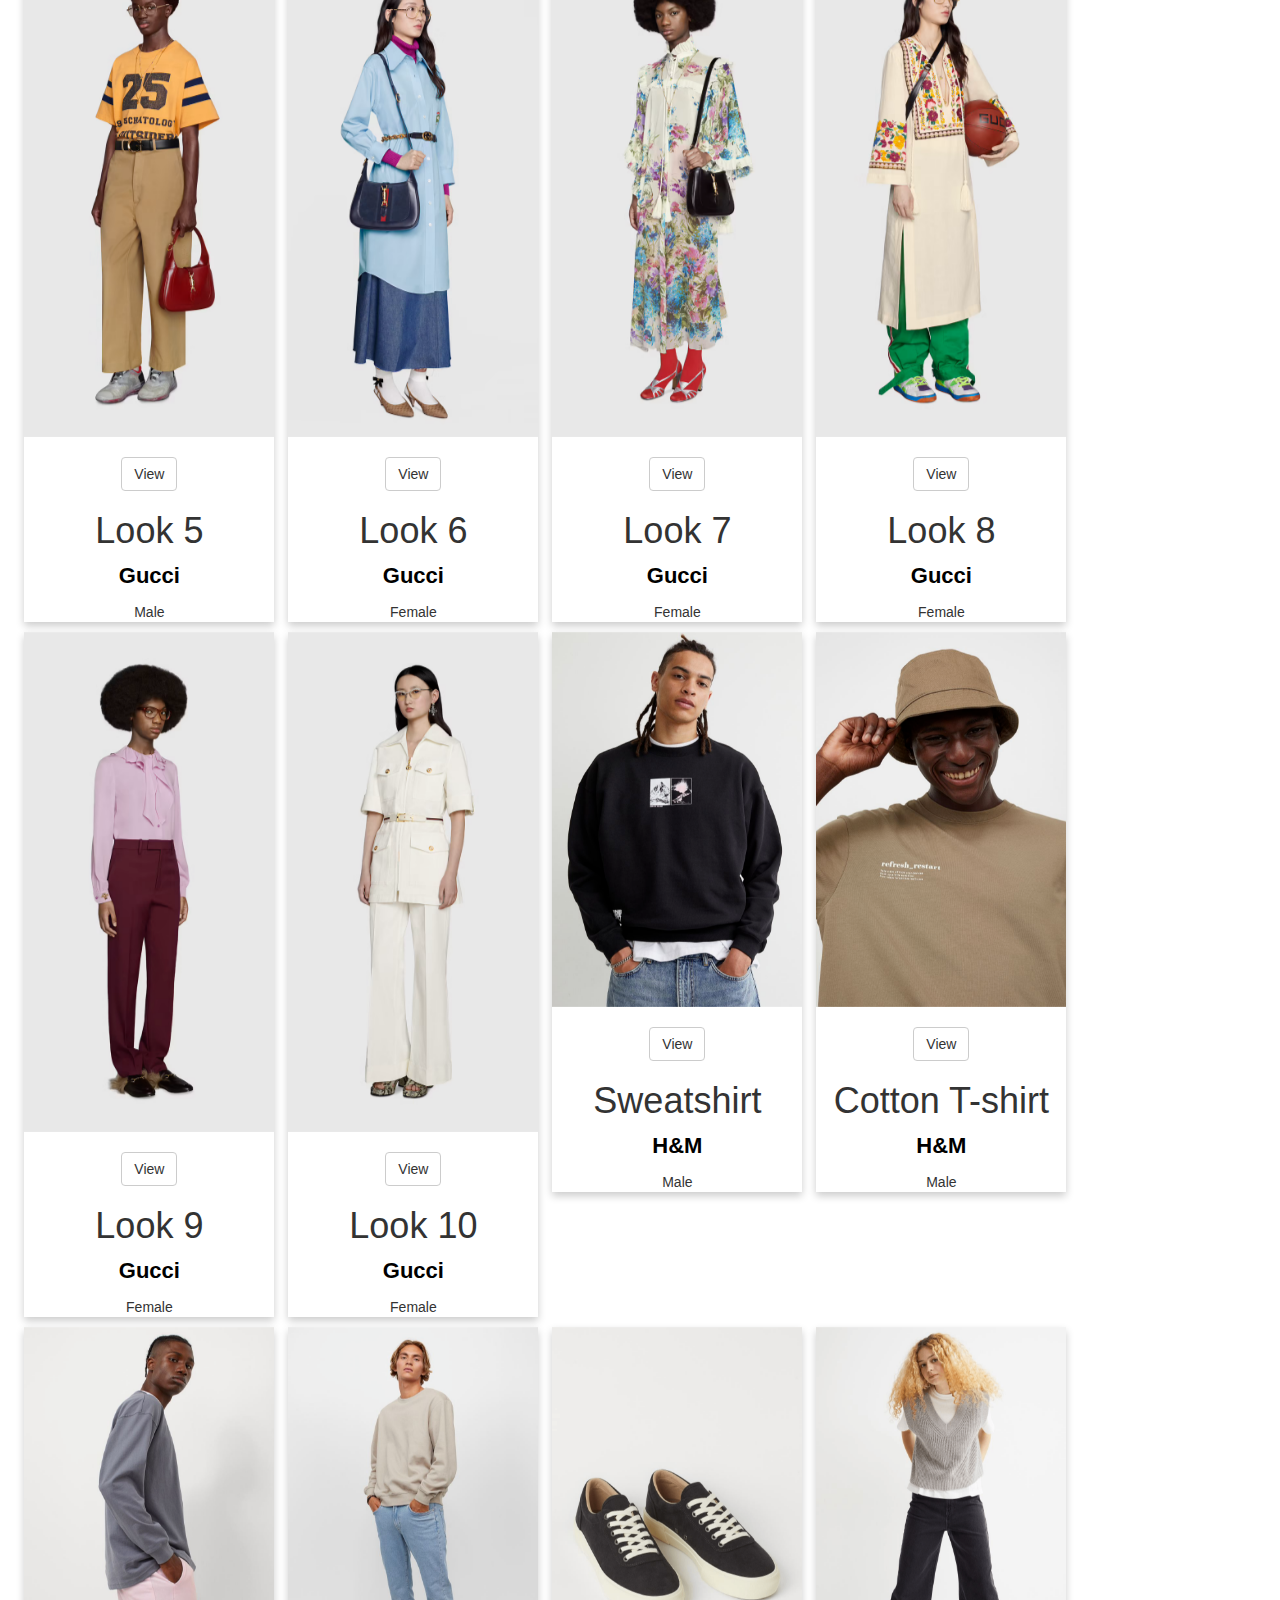
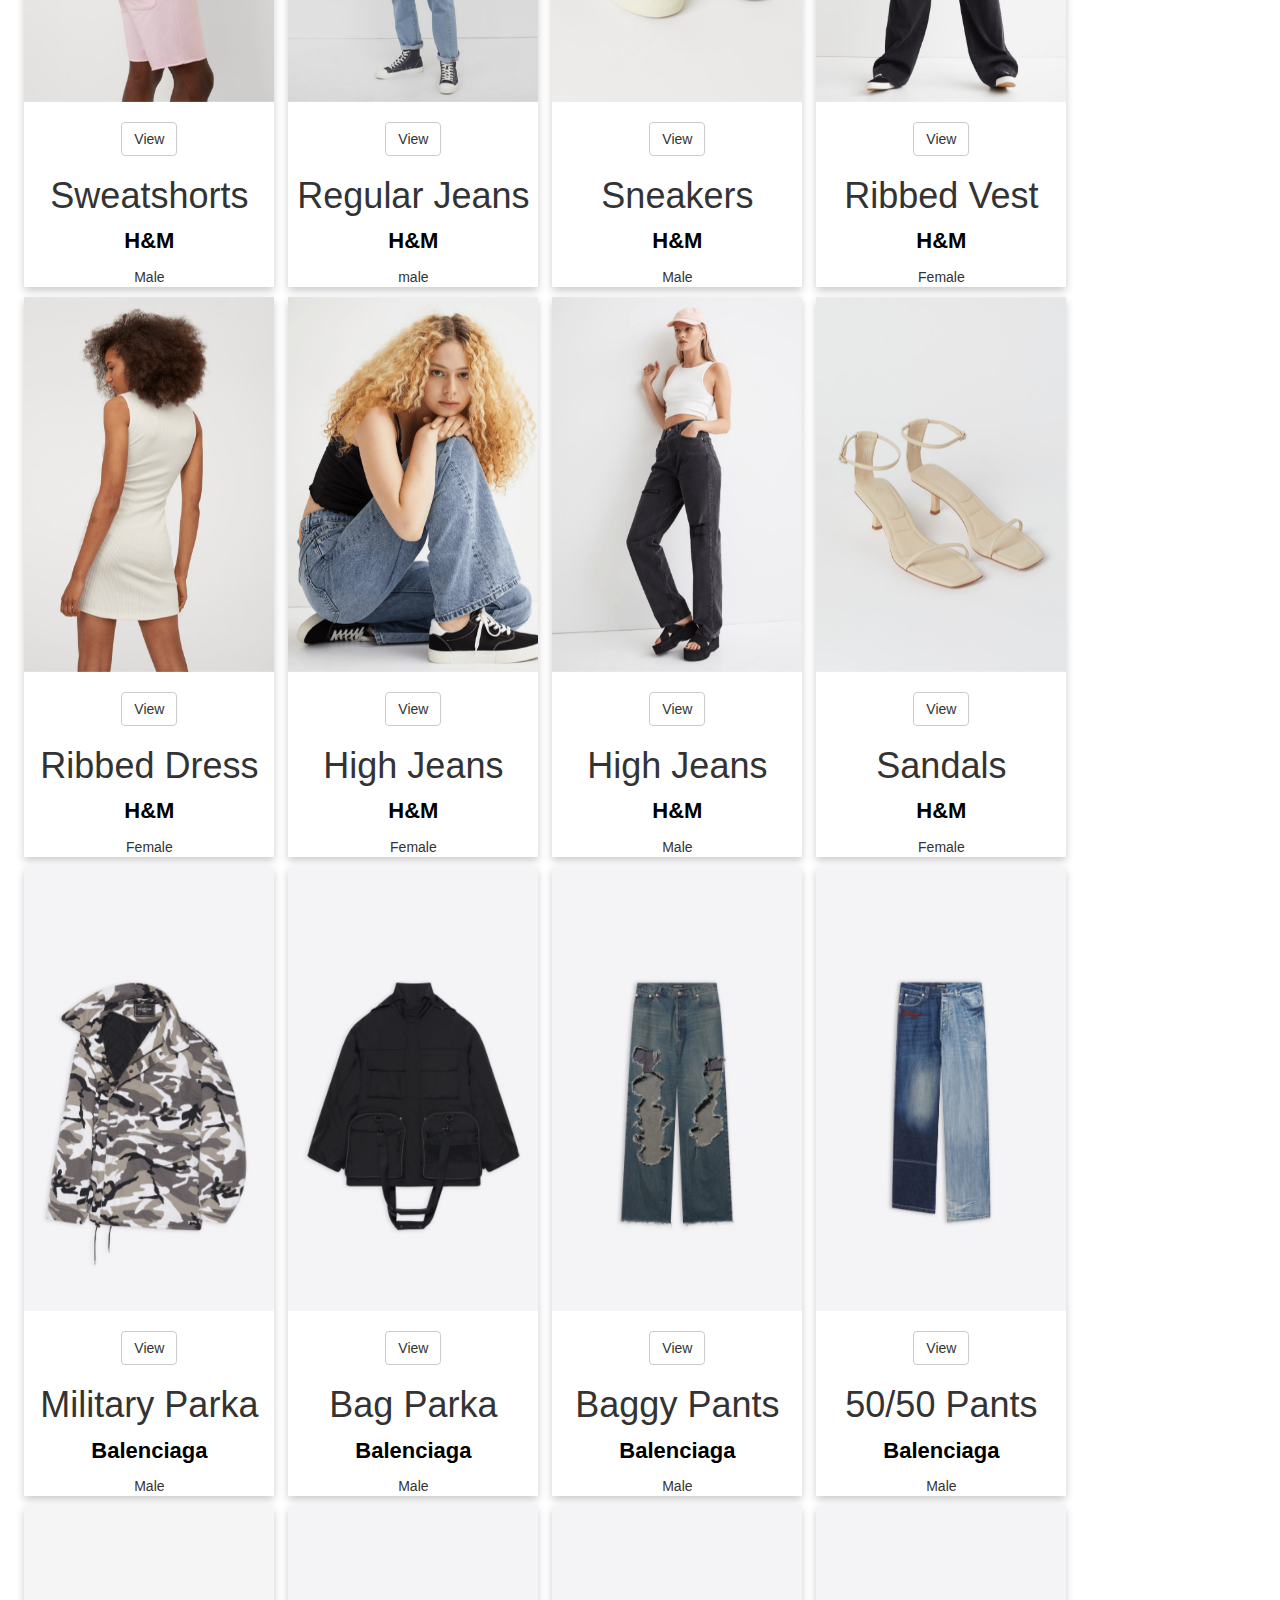
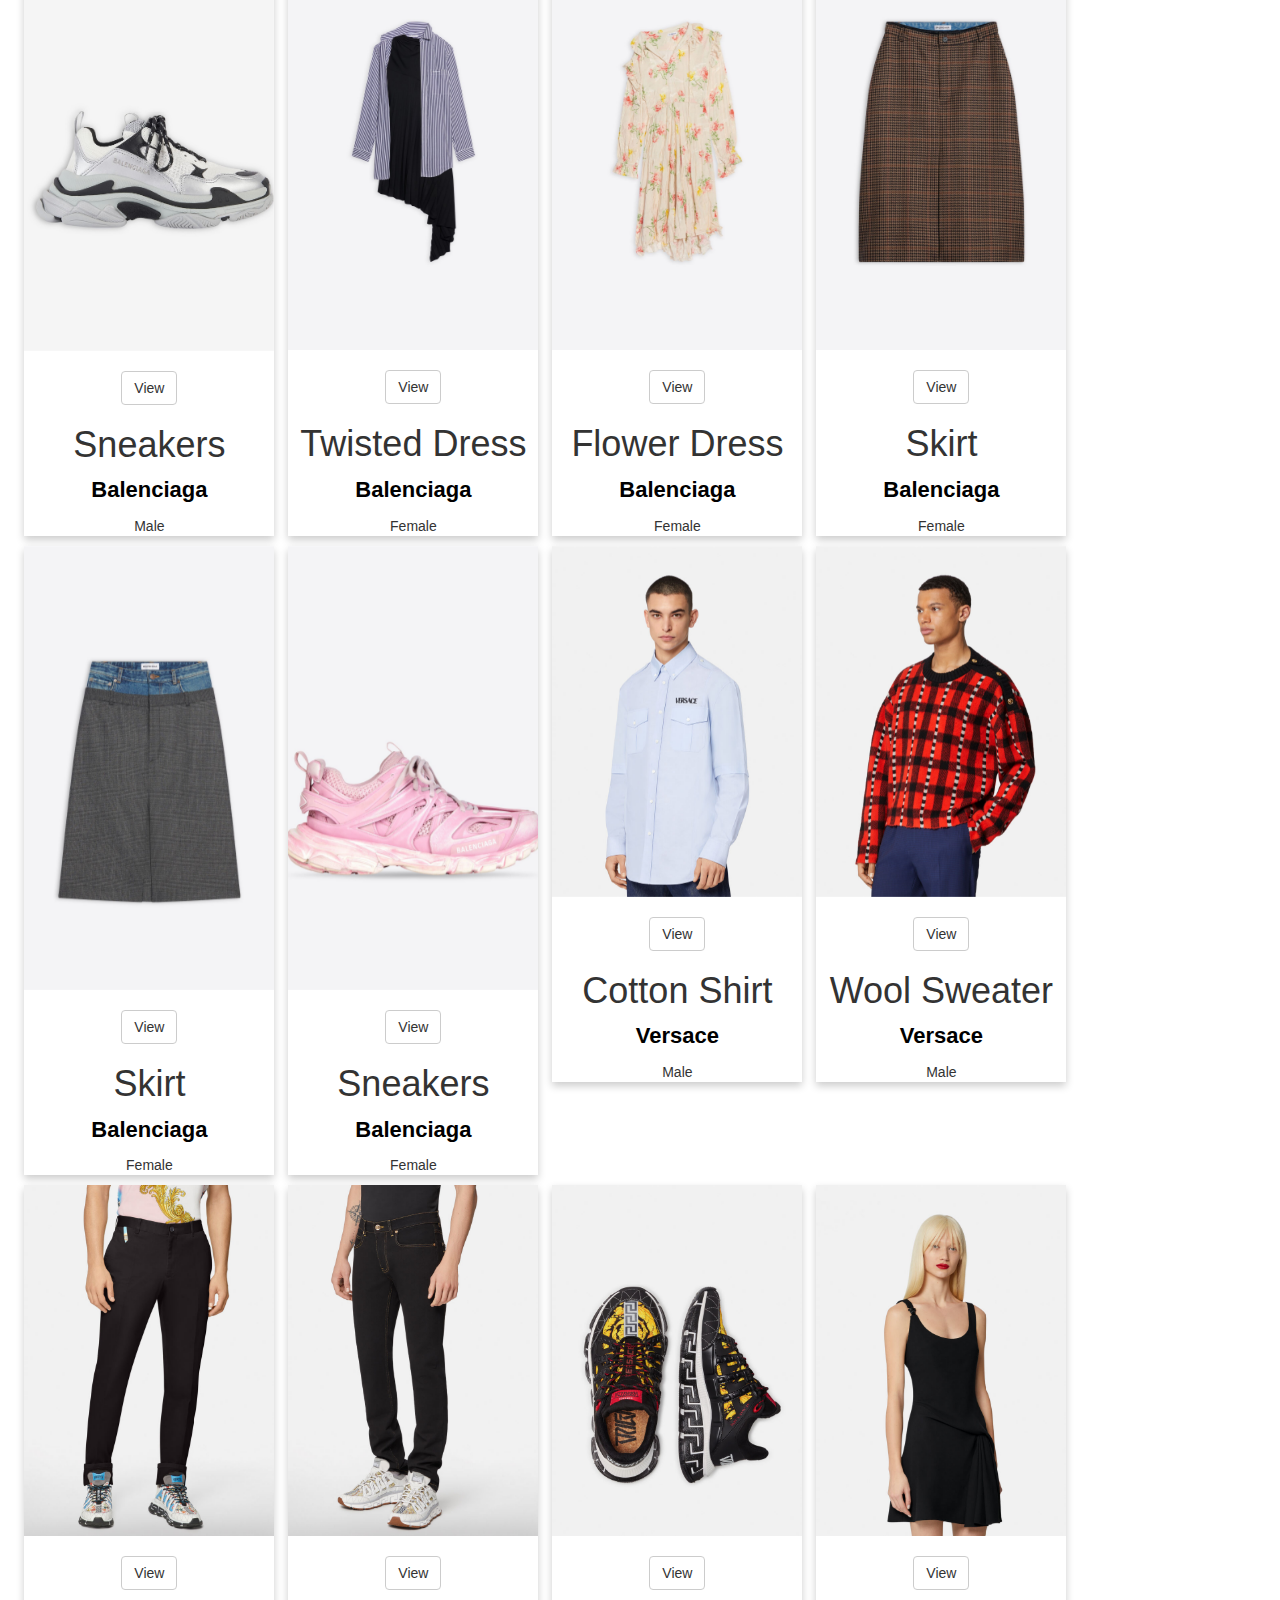
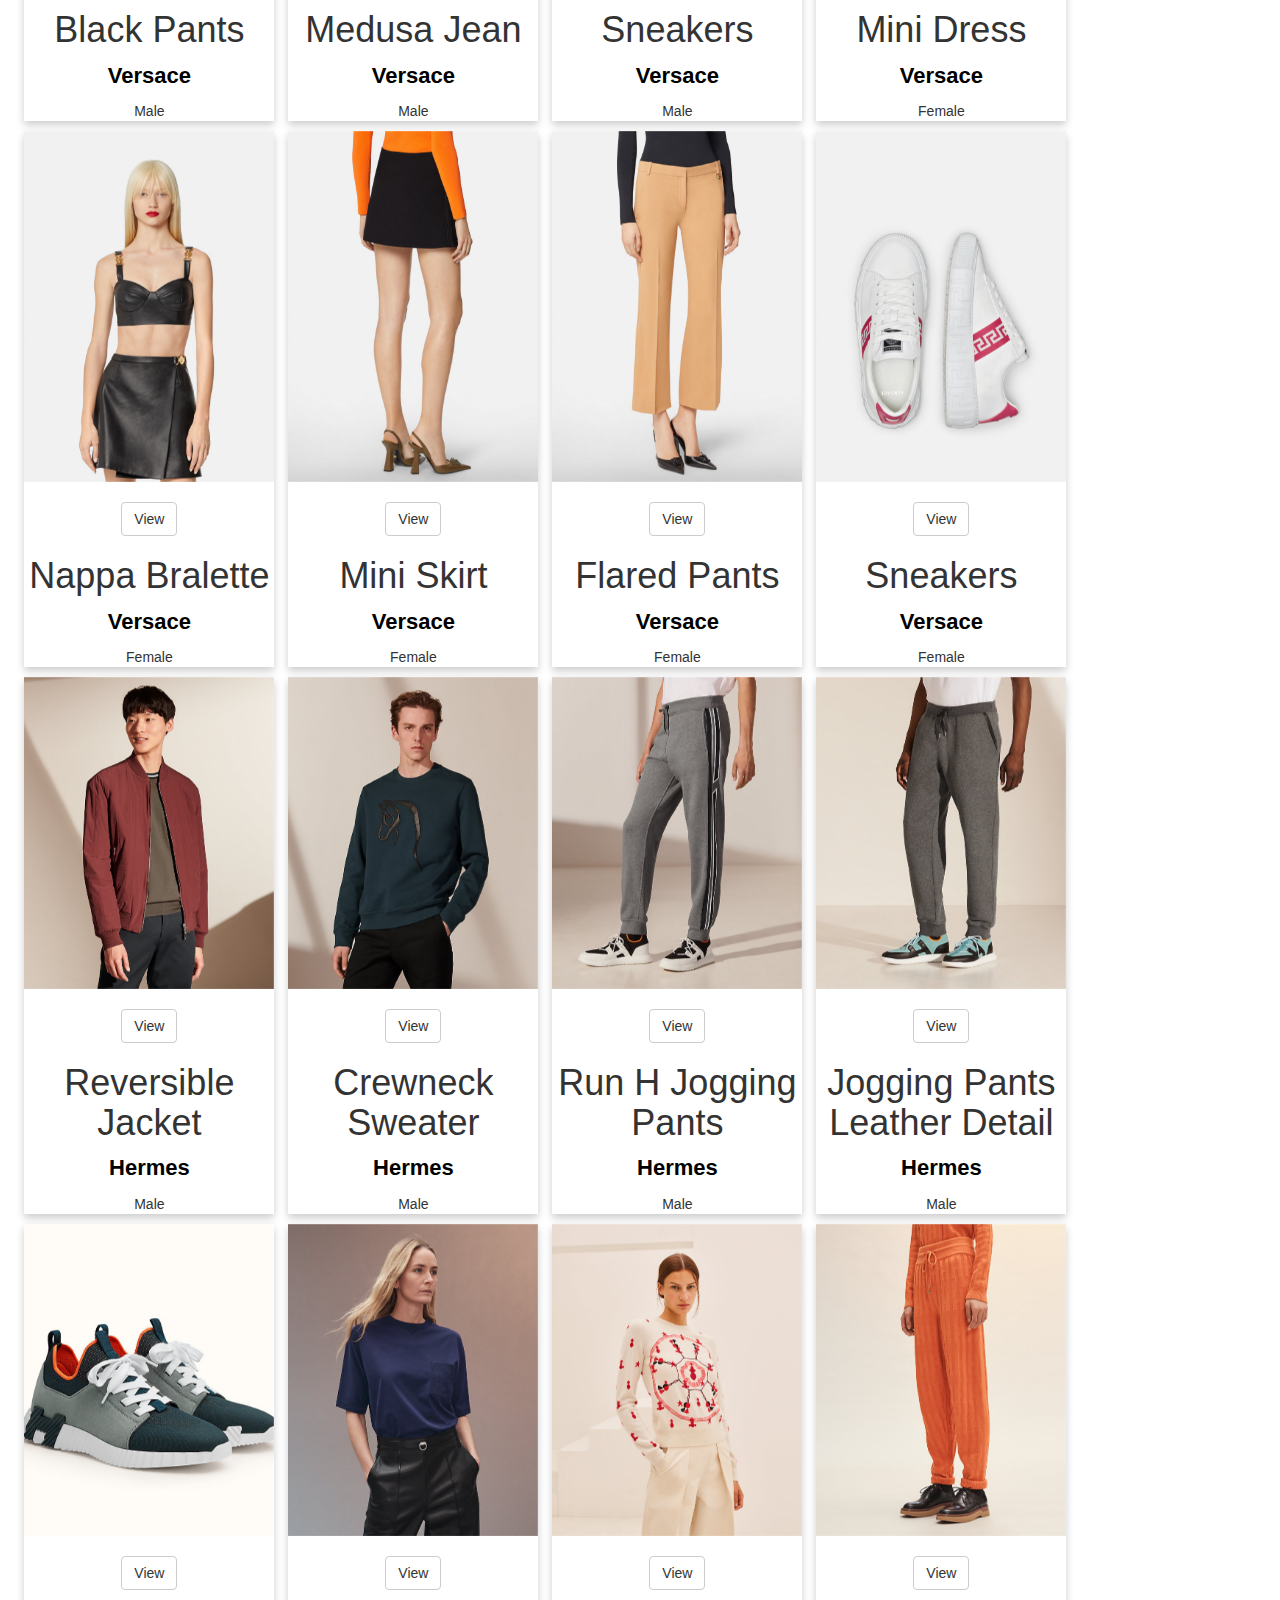
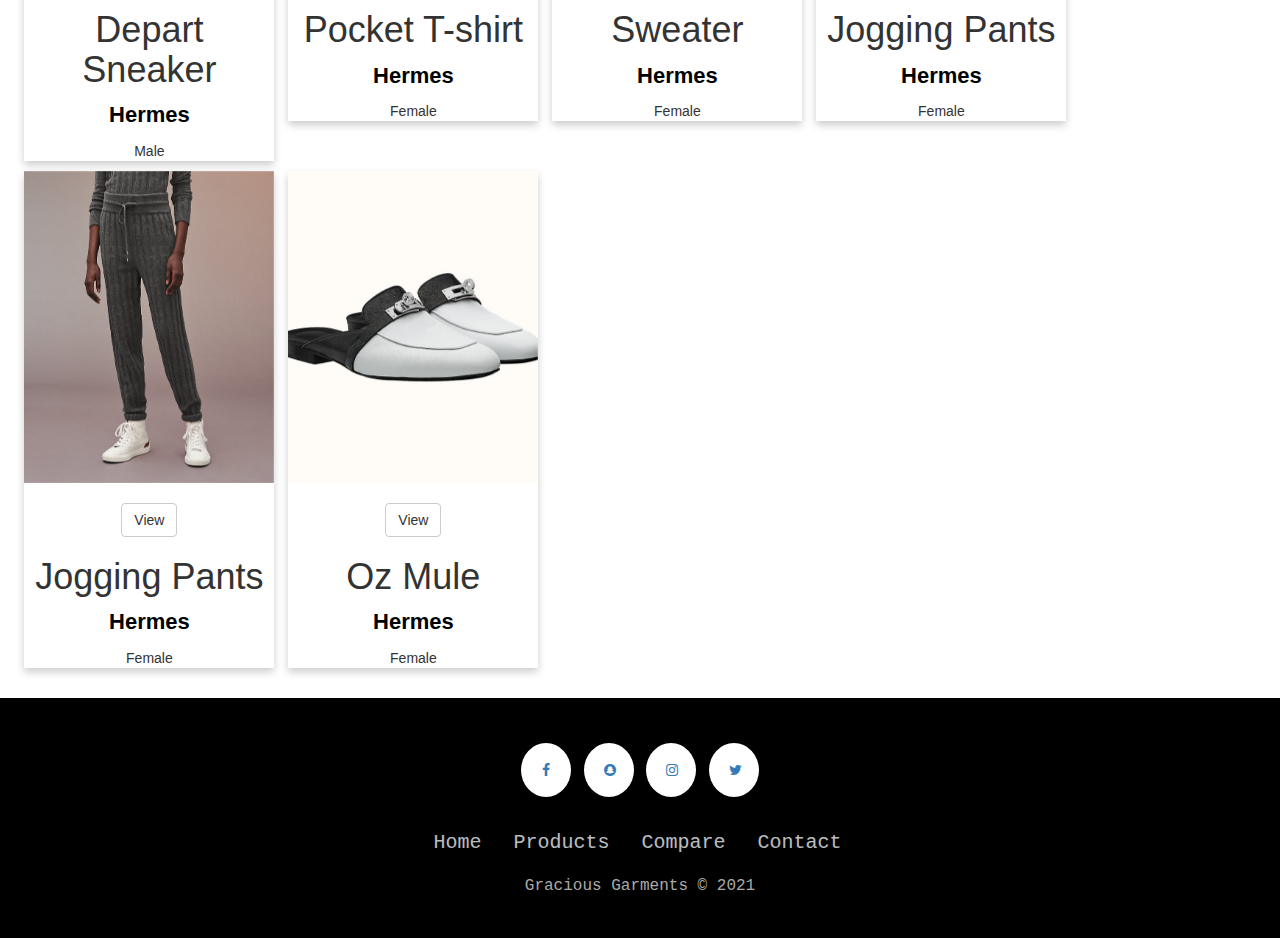
<file: product.html>
<!DOCTYPE html>
<html lang="en">

<head>
    <meta charset="UTF-8">
    <meta http-equiv="X-UA-Compatible" content="IE=edge">
    <meta name="viewport" content="width=device-width, initial-scale=1.0">
    <title>GG | Products</title>
    <link rel="icon" href="logo-title.png">
    <link rel="stylesheet" href="https://maxcdn.bootstrapcdn.com/bootstrap/3.4.1/css/bootstrap.min.css">
    <script src="https://ajax.googleapis.com/ajax/libs/jquery/3.5.1/jquery.min.js"></script>
    <script src="https://maxcdn.bootstrapcdn.com/bootstrap/3.4.1/js/bootstrap.min.js"></script>
    <link rel="stylesheet" href="css/home.css">
    <link rel="stylesheet" href="css/product.css">
    <link rel="stylesheet" href="https://cdnjs.cloudflare.com/ajax/libs/font-awesome/4.7.0/css/font-awesome.min.css">
    <script src="js/product.js"></script>
</head>

<body>

    <!-- navbar -->

    <nav class="navbar navbar-default my-nav " role="navigation" >

        <!-- Brand and toggle get grouped for better mobile display -->
        <div class="navbar-header">
            <button type="button" class="navbar-toggle" data-toggle="collapse"
                data-target=".navbar-ex1-collapse">
                <span class="sr-only">Toggle navigation</span>
                <span class="icon-bar"></span>
                <span class="icon-bar"></span>
                <span class="icon-bar"></span>
            </button>

            <img src="garment_home_img/logo_garment.png" alt="">
        </div>

        <!-- Collect the nav links, forms, and other content for toggling -->
        <div class="collapse navbar-collapse navbar-ex1-collapse">
            <ul class="nav navbar-nav">
                <li><a href="index.html">Home</a></li>
                <li><a href="product.html">Product</a></li>
                <li><a href="compare.html">Compare</a></li>
                
                
                <li><a href="contact.html">Contact Us</a></li>
                
            </ul>
        </div>
    </nav>

    <!-- end navbar -->

    <!-- Back to top button -->
    <button id="myBtn" onclick="topFunction()">
        <img src="garment_home_img/button_ontop.png" alt="">
    </button>
    <!-- Back to top button -->

    <!-- Product Banner -->
    <div id="banner">
        <img src="garment_home_img/product-banner.png" alt="">
    </div>

    <!-- Product Banner -->

    <!-- All Product -->
    <section>
        <div class="container-fluid">
            <div class="row">
                <div class="side">
                    <div style="text-align: right; margin-right: 45%;">
                    <p style="font-weight: bold;">Gender <button id="button" style="border: none;" type="button"
                            data-toggle="collapse" data-target="#gender">
                            <span class="glyphicon glyphicon-plus"></span>
                        </button></p>
                    <ul id="gender" class="collapse">
                        <li><label>Male <input type="checkbox" value="male" id="chk-clo" class="otk" name="cat"></label>
                        </li>
                        <li><label>Female <input type="checkbox" value="woman" id="chk-clo" class="otk"
                                    name="cat"></label></li>
                    </ul>
                </div>
                <div  style="text-align: right; margin-right: 45%;">
                    <p style="font-weight: bold;">Brands <button id="button2" style="border: none;" type="button"
                            data-toggle="collapse" data-target="#brand">
                            <span class="glyphicon glyphicon-plus"></span>
                        </button></p>
                    <ul id="brand" class="collapse">
                        <li><label>Gucci <input type="checkbox" value="gucci" id="chek-an" class="ttk"
                                    name="bra"></label></li>
                        <li><label>H&M <input type="checkbox" value="h&m" id="chek-an" class="ttk" name="bra"></label>
                        </li>
                        <li><label>Balenciaga <input type="checkbox" value="balenciaga" id="chek-an" class="ttk"
                                    name="bra"></label></li>
                        <li><label>Versace <input type="checkbox" value="versace" id="chek-an" class="ttk"
                                    name="bra"></label></li>
                        <li><label>Hermes <input type="checkbox" value="hermes" id="chek-an" class="ttk"
                                    name="bra"></label></li>
                    </ul>
                </div>
                <form class="navbar-form navbar-right" id="formSearch">
                    <div class="input-group">
                        <input type="text" class="form-control" placeholder="Search" id="search" name="search">
                        <div class="input-group-btn">
                            <button class="btn btn-default" type="submit">
                                <i class="glyphicon glyphicon-search"></i>
                            </button>
                        </div>
                    </div>
                </form>
            </div>

            </div>


            <!-- js fill product -->
            <div class="main">
                <div class="row">

                    <div class="column">

                        <div>
                            <div class="row" id="body-data">

                            </div>

                        </div>

                    </div>
                </div>
            </div>


        </div>
    </section>
    <!-- End of product -->

    <!-- Footer -->
    <footer style="margin-top: 0;">
        <div class="footer-basic">
                <div class="social">
                    <a href="#"><i class="fa fa-facebook"></i></a>
                    <a href="#"><i class="fa fa-snapchat"></i></a>
                    <a href="#"><i class="fa fa-instagram"></i></a>
                    <a href="#"><i class="fa fa-twitter"></i></a>
                </div>
                <ul class="list-inline">
                    <li class="list-inline-item"><a href="index.html">Home</a></li>
                    <li class="list-inline-item"><a href="#">Products</a></li>
                    <li class="list-inline-item"><a href="compare.html">Compare</a></li>
                    <li class="list-inline-item"><a href="contact.html">Contact</a></li>
                </ul>
                <p class="copyright">Gracious Garments © 2021</p>
        </div>
    </footer>
    <!-- End of footer -->

    <script>
        //
        $(document).ready(function () {
            $("#gender").on("hide.bs.collapse", function () {
                $("#button").html('<span class="glyphicon glyphicon-plus"></span>');
            });
            $("#gender").on("show.bs.collapse", function () {
                $("#button").html('<span class="glyphicon glyphicon-minus"></span>');
            });
        });

        $(document).ready(function () {
            $("#brand").on("hide.bs.collapse", function () {
                $("#button2").html('<span class="glyphicon glyphicon-plus"></span>');
            });
            $("#brand").on("show.bs.collapse", function () {
                $("#button2").html('<span class="glyphicon glyphicon-minus"></span>');
            });
        });

        //Get the button
        var mybutton = document.getElementById("myBtn");

        //When the user scrolls down 40px from the top of the document, show the button
        window.onscroll = function () { scrollFunction() };

        function scrollFunction() {
            if (document.body.scrollTop > 40 || document.documentElement.scrollTop > 40) {
                mybutton.style.display = "block";
            } else {
                mybutton.style.display = "none";
            }
        }

        //When the user clicks on the button, scroll to the top of the document
        function topFunction() {
            document.body.scrollTop = 0;
            document.documentElement.scrollTop = 0;
        }
    </script>
</body>

</html>
</file>
<file: css/home.css>
*{
  scroll-behavior: smooth;
}
body{
  font-family: monospace;
}

.carousel-inner .item img{
    margin: auto;
}
.carousel-indicators li{
    background-color: black;
}
.carousel{
    background-color:#ffffff;
}
/* .logo{
    background-color: black;
    width: 100%;
}
.minilogo img{
  position: absolute;
  left: -100px;
  top: -90px;
}
.logo div{
    margin: auto ;
}

.navbar-default{
    background-color: black;
    margin-top: 2rem;
}
.navbar-default ul img{
   margin-left: 120px;

}
.navbar-default ul li a{
    padding: 3rem;
    font-size: 3rem;
}
.navbar-default div{
    margin-left: 1rem;
}
.dropdown-menu {
  display: none;
  position: absolute;
  background-color: white;
  min-width: 160px;
  box-shadow: 0px 8px 16px 0px rgba(0, 0, 0, 0.2);
  z-index: 1;
}
.dropdown-menu a {
  color: black;
  padding: 12px 16px;
  text-decoration: none;
  display: block;
} */

.navbar-brand{
  line-height: 50px;
  color: white !important;
  font-size: 40px;
  font-family: logo;
  margin-left:40px ;
  padding: 0px 0px 0px 20px;
}
.navbar-nav{
  margin-top: 18px;
  
}
.my-nav {
  background-color: black;
  width: 100%;
  z-index: 999;
  border: none;
  border-radius: 0px;
  margin-bottom: 0px;

}
.my-nav .navbar-nav {
  display: inline-block;
  float:none;

}

.my-nav .navbar-collapse {
  text-align: center;
  line-height: 0px;
}

.my-nav .navbar-nav > li{
  margin: 0px 40px;
}
.my-nav .navbar-nav > li > a{
  color: white !important;
  font-size: 24px;

 -webkit-transition: .3s all ease;
  -o-transition: .3s all ease;
  transition: .3s all ease;
}

.my-nav .navbar-nav > li > a:visited{
  color: rgb(221, 218, 218);
  }
.my-nav .navbar-nav > li > a:hover{
background-color: rgb(255, 255, 255);
color: black !important;
border-radius: 7px;
}

#myBtn{
  font-size: 30px;
  background: transparent;
  border: none;
  display: none;
  position: fixed;
  bottom: 20px;
  right: 30px;
  z-index: 99;
  outline: none;
  cursor: pointer;
}

.carousel-control.left, .carousel-control.right {
  color: black;
  background-image:none !important;
  filter:none !important;
}

/* wallpaper */
#wallpaper{
  position: relative;
}
#center{
  position: absolute;
  text-align: center;
  color:whitesmoke;
  font-weight: bold;
  top: 45%;
  left: 50%;
  transform: translate(-50%, -50%);
  font-size: 45px;
}
#bottom-center{
  position: absolute;
  top: 80%;
  left: 50%;
  transform: translate(-50%, -50%);
  font-weight: bold;
  text-transform: uppercase;
  padding: 15px;
  background-color: whitesmoke;
  color: black;
  border: none;
  transition: all 1s ease;
}
#bottom-center:hover{
  background-color: black;
  color: whitesmoke;
}
/* wallpaper */

/* customer review */
#review{
  margin-top: 50px;
}
#review p{
  font-size: 30px;
  text-align: center;
  margin-top: 20px;
}
#review-wallpaper{
  background-image: url(../garment_home_img/review-wallpaper.png);
  background-position: center;
  background-repeat: no-repeat;
  background-size: 100%;
}
/* customer review */

/* collection */
#collection{
  margin-top: 50px;
  position: relative;
  background-image: url(../garment_home_img/solid-wallpaper.png);
  background-size: 100%;
}
#collection-text{
  position: absolute;
  top: 80%;
  left: 50%;
  transform: translate(-50%, -50%);
  color: black;
  font-weight: bold;
  font-size: 40px;
  box-shadow: 2px 2px 2px 2px;
}
#collection-text2{
  position: absolute;
  top: 80%;
  left: 50%;
  transform: translate(-50%, -50%);
  color: whitesmoke;
  font-weight: bold;
  font-size: 40px;
  box-shadow: 2px 2px 2px 2px;
}
#collection-text3{
  position: absolute;
  top: 80%;
  left: 50%;
  transform: translate(-50%, -50%);
  color: whitesmoke;
  background-color: black;
  font-weight: bolder;
  font-size: 40px;
  box-shadow: 2px 2px 2px 2px;
}
#collection-header{
  font-weight: bold;
  margin-top: 40px;
  text-align: center;
  font-size: 50px;
}
/* collection-end */

.footer-basic {
  padding: 40px 0;
  background-color:black;
  color: #e9ecef;
}

.footer-basic ul {
  padding: 0;
  list-style: none;
  text-align: center;
  font-size: 20px;
  line-height: 1.6;
  margin-bottom: 0;
}

.footer-basic li {
  padding:0 10px;
}

.footer-basic ul a {
  color:inherit;
  text-decoration:none;
  opacity:0.8;
}

.footer-basic ul a:hover {
  opacity:1;
}

.footer-basic .social {
  text-align:center;
  padding-bottom:25px;
}

.footer-basic .social > a:hover {
  opacity:0.9;
}

.footer-basic .copyright {
  margin-top: 16px;
  text-align: center;
  font-size: 16px;
  color:#aaa;
  margin-bottom:0;
}

/* footer{
    background-color: black;
    color: white;
    height: 200px;
} */

.fa{
  padding: 20px;
  font-size: 50px;
  width: 50px;
  text-align: center;
  text-decoration: none;
  margin: 5px 2px;
  background-color: white;
  border-radius: 100%;
  
}

.fa:hover {
  opacity: 0.7;
  text-decoration: none;
}

.vien{
    text-align: center;
    font-family: 'Franklin Gothic Medium', 'Arial Narrow', Arial, sans-serif;
    font-weight: bold;
    height: 20px;
    font-size: 10px;
}

#dropdown-menu img{
  margin: 0;
}

.page-section {
    padding: 6rem 0;
  }
  .page-section h2.section-heading, .page-section .section-heading.h2 {
    font-size: 3rem;
    margin-top: 0;
    margin-bottom: 1rem;
    font-weight: bold;
  }
  .page-section h3.section-subheading, .page-section .section-subheading.h3 {
    font-size: 2rem;
    font-weight: 400;
    font-style: italic;
    font-family: "Roboto Slab", -apple-system, BlinkMacSystemFont, "Segoe UI", Roboto, "Helvetica Neue", Arial, sans-serif, "Apple Color Emoji", "Segoe UI Emoji", "Segoe UI Symbol", "Noto Color Emoji";
    margin-bottom: 4rem;
    padding: 0.8rem;
  }
  /* team */
  #team{
    color: black;
    margin-top: 40px;
    font-size: 20px;
  }
  .team-member{
    color: black;
  }
  .text-muted {
    color: black;
  }
  
  .team-member img {
    width: 14rem;
    height: 14rem;
    border: 0.5rem solid rgba(0, 0, 0, 0.1);
    margin-left: 5rem;
  }
  .team-member h4, .team-member h4 {
    margin-top: 1.5rem;
    margin-bottom: 0;
    margin-left: 5rem;
  }
  .team-member h4, .team-member a{
      margin-left: 1.3rem;
  }
  .team-member h4, .team-member p{
    margin-left: 5rem;
  }
  .rounded-circle {
    border-radius: 50% !important;
  }
/* team */


/* About us */
section#about{
    background-image: url(../garment_home_img/wall_about.jpg);
    z-index: 0;
}
  .timeline {
  position: relative;
  padding: 0;
  list-style: none;
}
.timeline:before {
  position: absolute;
  top: 0;
  bottom: 0;
  left: 40px;
  width: 2px;
  margin-left: -1.5px;
  content: "";
  background-color: white;
}
.timeline > li {
  position: relative;
  min-height: 50px;
  margin-bottom: 50px;
}
.timeline > li:after, .timeline > li:before {
  display: table;
  content: " ";
}
.timeline > li:after {
  clear: both;
}
.timeline > li .timeline-panel {
  position: relative;
  float: right;
  width: 100%;
  padding: 0 20px 0 100px;
  text-align: left;
}
.timeline > li .timeline-panel:before {
  right: auto;
  left: -15px;
  border-right-width: 15px;
  border-left-width: 0;
}
.timeline > li .timeline-panel:after {
  right: auto;
  left: -14px;
  border-right-width: 14px;
  border-left-width: 0;
}

.timeline > li .timeline-image {
  position: absolute;
  z-index: 100;
  left: 0;
  width: 80px;
  height: 80px;
  margin-left: 0;
  text-align: center;
  color: white;
  border: 7px solid #e9ecef;
  border-radius: 100%;
  background-color: #ffc800;
}
.timeline > li .timeline-image h4, .timeline > li .timeline-image .h4 {
  font-size: 10px;
  line-height: 14px;
  margin-top: 12px;
}
.timeline > li.timeline-inverted > .timeline-panel {
  float: right;
  padding: 0 20px 0 100px;
  text-align: left;
}
.timeline > li.timeline-inverted > .timeline-panel:before {
  right: auto;
  left: -15px;
  border-right-width: 15px;
  border-left-width: 0;
}
.timeline > li.timeline-inverted > .timeline-panel:after {
  right: auto;
  left: -14px;
  border-right-width: 14px;
  border-left-width: 0;
}
.timeline > li:last-child {
  margin-bottom: 0;
}
.timeline .timeline-heading h4, .timeline .timeline-heading .h4 {
  margin-top: 0;
  color: inherit;
  font-size: 2rem;
  font-weight: bold;
}
.timeline .timeline-heading h4.subheading, .timeline .timeline-heading .subheading.h4 {
  text-transform: none;
}
.timeline .timeline-body > ul,
.timeline .timeline-body > p {
  margin-bottom: 0;
}
@media (max-width:1200px){
  .team-member{
    width: 190px;
  }
}
@media (max-width: 1024px){
  .navbar-toggle{
    display: none;
  }
  .navbar-nav{
    margin-top: 18px;
  }
  .my-nav .navbar-nav > li > a{
    color: white !important;
    font-size: 20px;
  
   -webkit-transition: .3s all ease;
    -o-transition: .3s all ease;
    transition: .3s all ease;
  }
  .team-member{
    width: 200px;
  }
}
@media (min-width:769px) and (max-width: 993px){
  .team-member{
    width: 140px;
  }
}

@media (max-width: 768px) {
  .navbar-brand{
    line-height: 50px;
    color: white !important;
    font-size: 30px;
    font-family: logo;
    padding: 0px 10px 0px 5px;
  }

    .navbar-header {
        float: none;
    }
    .navbar-left,.navbar-right {
        float: none !important;
    }
    .navbar-toggle {
        display: block;
    }
    .navbar-collapse {
        border-top: 1px solid transparent;
        box-shadow: inset 0 1px 0 rgba(255,255,255,0.1);
    }
    .navbar-fixed-top {
        top: 0;
        border-width: 0 0 1px;
    }
    .navbar-collapse.collapse {
        display: none!important;
    }
    .navbar-nav {
        float: left!important;
        margin-top: 7.5px;
        text-align: left;
    }
    .navbar-nav>li {
        float: none;
    }
    .navbar-nav>li>a {
        padding-top: 10px;
        padding-bottom: 10px;
    }
    .collapse.in{
        display:block !important;
    }
    #team{
      text-align: center;
    }
    .team-member{
      width: 132px;
      font-size: 12px;
    }
    .team-member h4{
      font-size: 12px;
    }
    #collection-text{
      text-align: center;
    }
    #collection-text2{
      text-align: center;
    }
    #collection-text3{
      text-align: center;
    }
    
    .timeline:before {
      left: 50%;
    }
    .timeline > li {
      min-height: 100px;
      margin-bottom: 100px;
    }
    .timeline > li .timeline-panel {
      float: left;
      width: 41%;
      padding: 0 20px 20px 30px;
      text-align: right;
    }
    .timeline > li .timeline-image {
      left: 50%;
      width: 100px;
      height: 100px;
      margin-left: -50px;
    }
    .timeline > li .timeline-image h4, .timeline > li .timeline-image .h4 {
      font-size: 13px;
      line-height: 18px;
      margin-top: 16px;
    }
    .timeline > li.timeline-inverted > .timeline-panel {
      float: right;
      padding: 0 30px 20px 20px;
      text-align: left;
    }

    #logo-img{
      display: none;
    }

    #dropdown-menu{
      margin-top: 10px;
      color: white;
    }
    .dropdown-menu {
      display: none;
      position: absolute;
      background-color: black;
      min-width: 160px;
      box-shadow: 0px 8px 16px 0px rgba(0, 0, 0, 0.2);
      z-index: 1;
    }
    
    .dropdown-menu a {
      color: black;
      padding: 12px 16px;
      text-decoration: none;
      display: block;
    }

  }


@media (min-width: 768px)  {
  
  .dropdown:hover a{
    color: black;
  }
  
  .dropdown:hover .dropdown-menu {
    display: block;
  }
  #collection-text{
    text-align: center;
  }
  #collection-text2{
    text-align: center;
  }
  #collection-text3{
    text-align: center;
  }
  
  .timeline:before {
    left: 50%;
  }
  .timeline > li {
    min-height: 100px;
    margin-bottom: 100px;
  }
  .timeline > li .timeline-panel {
    float: left;
    width: 41%;
    padding: 0 20px 20px 30px;
    text-align: right;
  }
  .timeline > li .timeline-image {
    left: 50%;
    width: 100px;
    height: 100px;
    margin-left: -50px;
  }
  .timeline > li .timeline-image h4, .timeline > li .timeline-image .h4 {
    font-size: 13px;
    line-height: 18px;
    margin-top: 16px;
  }
  .timeline > li.timeline-inverted > .timeline-panel {
    float: right;
    padding: 0 30px 20px 20px;
    text-align: left;
  }
  
}

@media (max-width: 992px){
  #collection-text{
    text-align: center;
  }
  #collection-text2{
    text-align: center;
  }
  #collection-text3{
    text-align: center;
  }
  #team{
    text-align: center;
  }
 
    
    .timeline:before {
      left: 50%;
    }
    .timeline > li {
      min-height: 100px;
      margin-bottom: 100px;
    }
    .timeline > li .timeline-panel {
      float: left;
      width: 41%;
      padding: 0 20px 20px 30px;
      text-align: right;
    }
    .timeline > li .timeline-image {
      left: 50%;
      width: 100px;
      height: 100px;
      margin-left: -50px;
    }
    .timeline > li .timeline-image h4, .timeline > li .timeline-image .h4 {
      font-size: 13px;
      line-height: 18px;
      margin-top: 16px;
    }
    .timeline > li.timeline-inverted > .timeline-panel {
      float: right;
      padding: 0 30px 20px 20px;
      text-align: left;
    }

    #logo-img{
      display: none;
    }

    #dropdown-menu{
      margin-top: 20px;
    }
}

@media (min-width: 992px) {
  #collection-text{
    text-align: center;
  }
  #collection-text2{
    text-align: center;
  }
  #collection-text3{
    text-align: center;
  }
  #team{
    text-align: center;
  }
  .timeline > li {
    min-height: 150px;
  }
  .timeline > li .timeline-panel {
    padding: 0 20px 20px;
  }
  .timeline > li .timeline-image {
    width: 150px;
    height: 150px;
    margin-left: -75px;
  }
  .timeline > li .timeline-image h4, .timeline > li .timeline-image .h4 {
    font-size: 18px;
    line-height: 26px;
    margin-top: 30px;
  }
  .timeline > li.timeline-inverted > .timeline-panel {
    padding: 0 20px 20px;
  }
}
@media (min-width: 1200px) {
  #team{
    text-align: center;
  }
  .timeline > li {
    min-height: 170px;
  }
  .timeline > li .timeline-panel {
    padding: 0 20px 20px 100px;
  }
  .timeline > li .timeline-image {
    width: 170px;
    height: 170px;
    margin-left: -85px;
  }
  .timeline > li .timeline-image h4, .timeline > li .timeline-image .h4 {
    margin-top: 40px;
  }
  .timeline > li.timeline-inverted > .timeline-panel {
    padding: 0 100px 20px 20px;
  }
  
}

.img-fluid {
  max-width: 100%;
  height: auto;
}



@keyframes fadeIn {
  from {opacity: 0;}
  to {opacity:1 ;}
}
</file>
<file: css/product.css>
/* Body side and main columns */
        /* Ensure proper sizing */
        * {
            box-sizing: border-box;
            scroll-behavior: smooth;
        }


        /* Column container */
        .row {
            display: flex;
            flex-wrap: wrap;
        }

        /* hover without underline */
        .row .column a:hover {
            text-decoration: none;
            color: sienna;
        }

        /* side a link hover */
        .row .side a:hover {
            text-decoration: underline;
        }

        /* Sidebar/left column */
        .side {
            flex: 30%;
            /* Set the width of the sidebar */
            background-color: #f1f1f1;
            /* Grey background color */
            padding: 10px;
            text-align: center;
        }

        .side a {
            color: black;
        }

        /* side a without underline */
        .side ul {
            list-style-type: none;
        }

        /* side p with some adjustments */
        .side p {
            font-size: 30px;
            font-family: 'Segoe UI', Tahoma, Geneva, Verdana, sans-serif;
        }

        /* side link with some adjutments */
        .side ul li {
            margin-bottom: 10px;
            font-family: 'Lucida Sans', 'Lucida Sans Regular', 'Lucida Grande', 'Lucida Sans Unicode', Geneva, Verdana, sans-serif;
            font-size: 20px;
        }

        /* Create two unequal columns that sits next to each other */


        /* Main column */
        .main {
            flex: 70%;
            /* Set the width of the main content */
            background-color: white;
            /* White background color */
            padding: 20px;
            /* Some padding */
        }
        .column{
            margin-left: 3%;
        }
        @media (max-width: 1536px){
            .column{
                margin-left: 7%;
            }
        }
        @media (max-width: 1440px){
            .column{
                margin-left: 4%;
            }
        }
        @media (max-width: 1366px){
            .column{
                margin-left: 1%;
            }
        }
        @media (max-width: 1080px){
            .column{
                margin-left: 4%;
            }
            .card{
                width: 180px;
            }
            .card h1{
                font-size: 12px;
            }
        }
        @media (max-width: 1024px){
            .column{
                margin-left: 3%;
            }
            .card{
                width: 180px;
            }
            .card h1{
                font-size: 26px;
            } 
        }
      
        @media (max-width: 768px) {
            .row {
                flex-direction: row;
            }
            .column {
                margin-left: 6%;
            }
            .card{
                width: 120px;
            }
            .card h1{
                font-size: 18px;
            }
            footer{
                text-align: center;
                height: 260px;
            }
            .navbar .navbar-nav {
                display: inline-block;
                float:none;
            }
            .navbar .navbar-collapse {
                text-align: center;
                line-height: 0px;
            }
        }
    
        /* Product section */
        .card {
            box-shadow: 0 4px 8px 0 rgba(0, 0, 0, 0.2);
            /* Set shadow for box */
            max-width: 250px;
            /* Set max-width img */
            margin: 0rem .7rem;
            text-align: center;
            font-family: arial;
        }
        .price {
            color: black;
            font-weight: bold;
            font-size: 22px ;
        }
        h1.hm{
            font-size: 20px;
            color: black;
        }
        #banner {
            text-align: center;
            margin-bottom: 20px;
        }
        #banner img {
            width: 100%;
        }
        .modal-dialog {
            width: 90%;
            margin-left: 5%;
        }
        footer {
            margin-top: 50px;
        }
</file>
<file: css/style3.css>
/* w3-css */
.w3-light-grey{color:#000!important;background-color:#f1f1f1!important}

.w3-btn:disabled,.w3-btn-floating:disabled{cursor:not-allowed;opacity:0.3}
.w3-btn *,.w3-btn-floating *,.w3-btn:disabled *,.w3-btn-floating:disabled *{pointer-events:none}
.w3-btn:hover,.w3-btn:disabled:hover,.w3-btn-floating:hover,.w3-btn-floating:disabled:hover{box-shadow:none}
.w3-btn:hover,.w3-btn-floating:hover{box-shadow:0 8px 16px 0 rgba(0,0,0,0.2),0 6px 20px 0 rgba(0,0,0,0.19)}

.w3-btn,.w3-btn-floating{-webkit-touch-callout:none;-webkit-user-select:none;-khtml-user-select:none;-moz-user-select:none;-ms-user-select:none;user-select:none}   
.w3-btn-floating{display:inline-block;text-align:center;color:#fff;background-color:#000;position:relative;overflow:hidden;z-index:1;padding:0;border-radius:50%;cursor:pointer;font-size:30px}
.w3-btn-floating{width:40px;height:40px;line-height:40px}

.w3-center{text-align:center!important}

.w3-card-4{box-shadow:0 4px 8px 0 rgba(0,0,0,0.2),0 6px 20px 0 rgba(0,0,0,0.19)!important}

.w3-round-large{border-radius:8px!important}

.w3-border{border:1px solid #ccc!important}
.w3-margin-top{margin-top:16px!important}
.w3-margin-bottom{margin-bottom:16px!important}

.w3-display-middle{position:absolute;top:50%;left:50%;transform:translate(-50%,-50%);-ms-transform:translate(-50%,-50%)}


.w3-animate-zoom {-webkit-animation:animatezoom 0.6s;animation:animatezoom 0.6s}
@-webkit-keyframes animatezoom{from{-webkit-transform:scale(0)} to{-webkit-transform:scale(1)}}
@keyframes animatezoom{from{transform:scale(0)} to{transform:scale(1)}}

.w3-white{color:#000!important;background-color:#fff!important}

.w3-modal{z-index:3;display:none;padding-top:100px;position:fixed;left:0;top:0;width:100%;height:100%;overflow:auto;background-color:rgb(0,0,0);background-color:rgba(0,0,0,0.4)}

.w3-closebtn{
    text-decoration:none;float:right;font-size:24px;font-weight:bold;
    -webkit-transition:background-color .3s,color .15s,box-shadow .3s,opacity 0.3s;
    transition:background-color .3s,color .15s,box-shadow .3s,opacity 0.3s;
}

.w3-closebtn:hover,.w3-closebtn:focus{color:#000;text-decoration:none;cursor:pointer}

/* end of w3-css */



/*style of style-css*/

/* Button position */
.addButtonCircular
{
	width: 30px;
	height: 30px;
	line-height: 30px;
	position: absolute;
	top: 20px;
	right: 20px;
	cursor: pointer;
    -webkit-transition: all 0.5s ease-in-out;
    -moz-transition: all 0.5s ease-in-out;
    -o-transition: all 0.5s ease-in-out;
    transition: all 0.5s ease-in-out;
}

/* a tag */
a{background-color:transparent}
a:active,a:hover{outline:0; text-decoration:none;}
    
/* Set width for imgFill */
.imgFill{
    width: 70%;
} 

/* part of preview panel */
.comparePanle{
    position: fixed;
    bottom: 10px;
    width:90%;
    left:50%;
    transform: translateX(-50%);
    display: none;
    z-index: 3;
    overflow: hidden;
}

/* title in preview */
.titleMargin{
    padding: 4px 0px 4px 4px;
}
.titleMargin1{
    padding: 0px 0px 0px 4px;
    margin-top: 0px !important;
    margin-bottom: 0px !important;
}

/* part of comparison pop up */
.modPos{
    padding-top: 25px !important;
}

/* part of comparison pop up */
.contentPop{
    width: 80%;
    margin-left: 10%;
    height: 80%;
}

.cursor{
    cursor: pointer;
}


.product {
    list-style-type: none;
    border: 1px solid #B5B4B7;
    margin: 0;
    padding: 0;
    -webkit-transition: 0.3s;
    transition: 0.3s;
}

.product:hover {
    box-shadow: 0 8px 12px 0 rgba(0,0,0,0.2)
}

.product .header {
    background-color: #111;
    color: white;
    font-size: 25px;
}

.product li {
    border-bottom: 1px solid #B5B4B7;
    padding: 10px;
    text-align: center;
}

.product .grey {
    background-color: #eee;
    font-size: 20px;
}

.compHeader{
    min-height: 200px ;
}

.compareThumb{
    height: 150px;
}
.selectProduct{
    width: 300px;
}

@media only screen and (max-width:600px){
    li{
        font-size: 8px;
    }
    .comparePanle h4{
        font-size: 15px;
    }

    .compareThumb{
        height: 100px;
    }

    .compHeader{
        min-height: 150px;
    }
}

.relPos{
    position: relative;
}

.cpu{
    min-height: 115px ;
}

.rotateBtn{
    -webkit-transform : rotate(45deg); 
    -moz-transform : rotate(45deg); 
    -ms-transform : rotate(45deg); 
    -o-transform : rotate(45deg); 
    transform : rotate(45deg); 
}

.selected{
    border-style:solid !important;
    border-color:#d9d9d9 !important;
    border-width:thin !important; 
}
</file>
